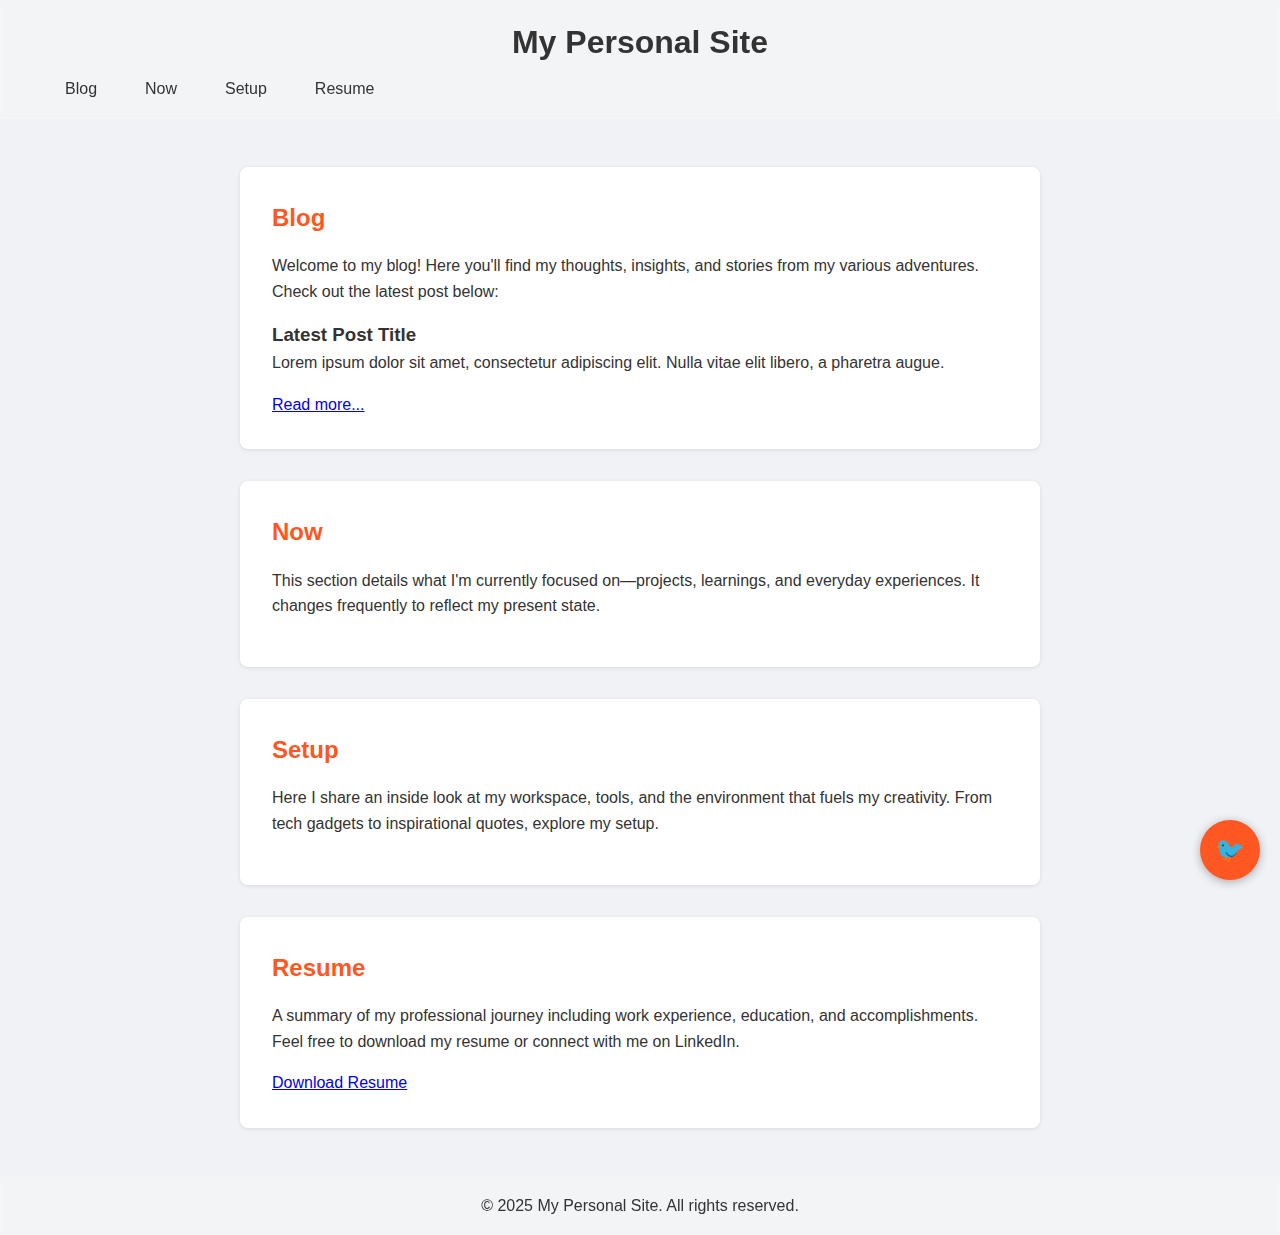
<file: copilot/index.html>
<!DOCTYPE html>
<html lang="en">
<head>
  <meta charset="UTF-8">
  <meta name="viewport" content="width=device-width, initial-scale=1.0">
  <title>My Personal Site</title>
  <style>
    /* Reset and Global Styles */
    * {
      margin: 0;
      padding: 0;
      box-sizing: border-box;
    }
    body {
      font-family: 'Helvetica Neue', Helvetica, Arial, sans-serif;
      line-height: 1.6;
      background: #f0f2f5;
      color: #333;
    }
    
    /* Glassmorphic Header & Footer */
    header,
    footer {
      background: rgba(255, 255, 255, 0.15);
      backdrop-filter: blur(10px);
      border: 1px solid rgba(255, 255, 255, 0.18);
      padding: 1rem;
      text-align: center;
    }
    
    /* Sticky header so it remains visible during scroll */
    header {
      position: sticky;
      top: 0;
      z-index: 100;
    }
    
    /* Navigation styling */
    nav ul {
      list-style: none;
      display: flex;
      flex-wrap: wrap;
      justify-content: center;
      gap: 1rem;
      margin-top: 0.5rem;
    }
    nav ul li a {
      text-decoration: none;
      color: #333;
      padding: 0.5rem 1rem;
      transition: color 0.3s ease;
    }
    nav ul li a:hover {
      color: #ff5722;
    }
    
    /* Section Styles */
    main {
      padding: 1rem;
    }
    section {
      margin: 2rem auto;
      max-width: 800px;
      padding: 1rem;
      background: #fff;
      border-radius: 8px;
      box-shadow: 0 1px 4px rgba(0,0,0,0.1);
    }
    section h2 {
      margin-bottom: 1rem;
      color: #ff5722;
    }
    section p, section a {
      margin-bottom: 1rem;
    }
    
    /* Social Media Button - Fixed at Bottom */
    .social-button {
      position: fixed;
      bottom: 20px;
      right: 20px;
      background-color: #ff5722;
      color: #fff;
      text-decoration: none;
      border: none;
      border-radius: 50%;
      width: 60px;
      height: 60px;
      display: flex;
      align-items: center;
      justify-content: center;
      font-size: 24px;
      box-shadow: 0 2px 10px rgba(0, 0, 0, 0.3);
      z-index: 200;
    }
    
    /* Mobile-first layout adjustments */
    @media (min-width: 768px) {
      nav ul {
        justify-content: flex-start;
        padding: 0 2rem;
      }
      section {
        padding: 2rem;
      }
    }
  </style>
</head>
<body>
  <!-- Header with Glassmorphic Style -->
  <header>
    <h1>My Personal Site</h1>
    <nav>
      <ul>
        <li><a href="#blog">Blog</a></li>
        <li><a href="#now">Now</a></li>
        <li><a href="#setup">Setup</a></li>
        <li><a href="#resume">Resume</a></li>
      </ul>
    </nav>
  </header>
  
  <!-- Main Content -->
  <main>
    <!-- Blog Section -->
    <section id="blog">
      <h2>Blog</h2>
      <p>Welcome to my blog! Here you'll find my thoughts, insights, and stories from my various adventures. Check out the latest post below:</p>
      <article>
        <h3>Latest Post Title</h3>
        <p>Lorem ipsum dolor sit amet, consectetur adipiscing elit. Nulla vitae elit libero, a pharetra augue.</p>
        <a href="#">Read more...</a>
      </article>
    </section>
    
    <!-- Now Section -->
    <section id="now">
      <h2>Now</h2>
      <p>This section details what I'm currently focused on—projects, learnings, and everyday experiences. It changes frequently to reflect my present state.</p>
    </section>
    
    <!-- Setup Section -->
    <section id="setup">
      <h2>Setup</h2>
      <p>Here I share an inside look at my workspace, tools, and the environment that fuels my creativity. From tech gadgets to inspirational quotes, explore my setup.</p>
    </section>
    
    <!-- Resume Section -->
    <section id="resume">
      <h2>Resume</h2>
      <p>A summary of my professional journey including work experience, education, and accomplishments. Feel free to download my resume or connect with me on LinkedIn.</p>
      <a href="#" download>Download Resume</a>
    </section>
  </main>
  
  <!-- Glassmorphic Footer -->
  <footer>
    <p>&copy; 2025 My Personal Site. All rights reserved.</p>
  </footer>
  
  <!-- Floating Social Media Button -->
  <a class="social-button" href="https://twitter.com/yourprofile" target="_blank" aria-label="Social Media">
    &#x1F426;
  </a>
</body>
</html>
</file>
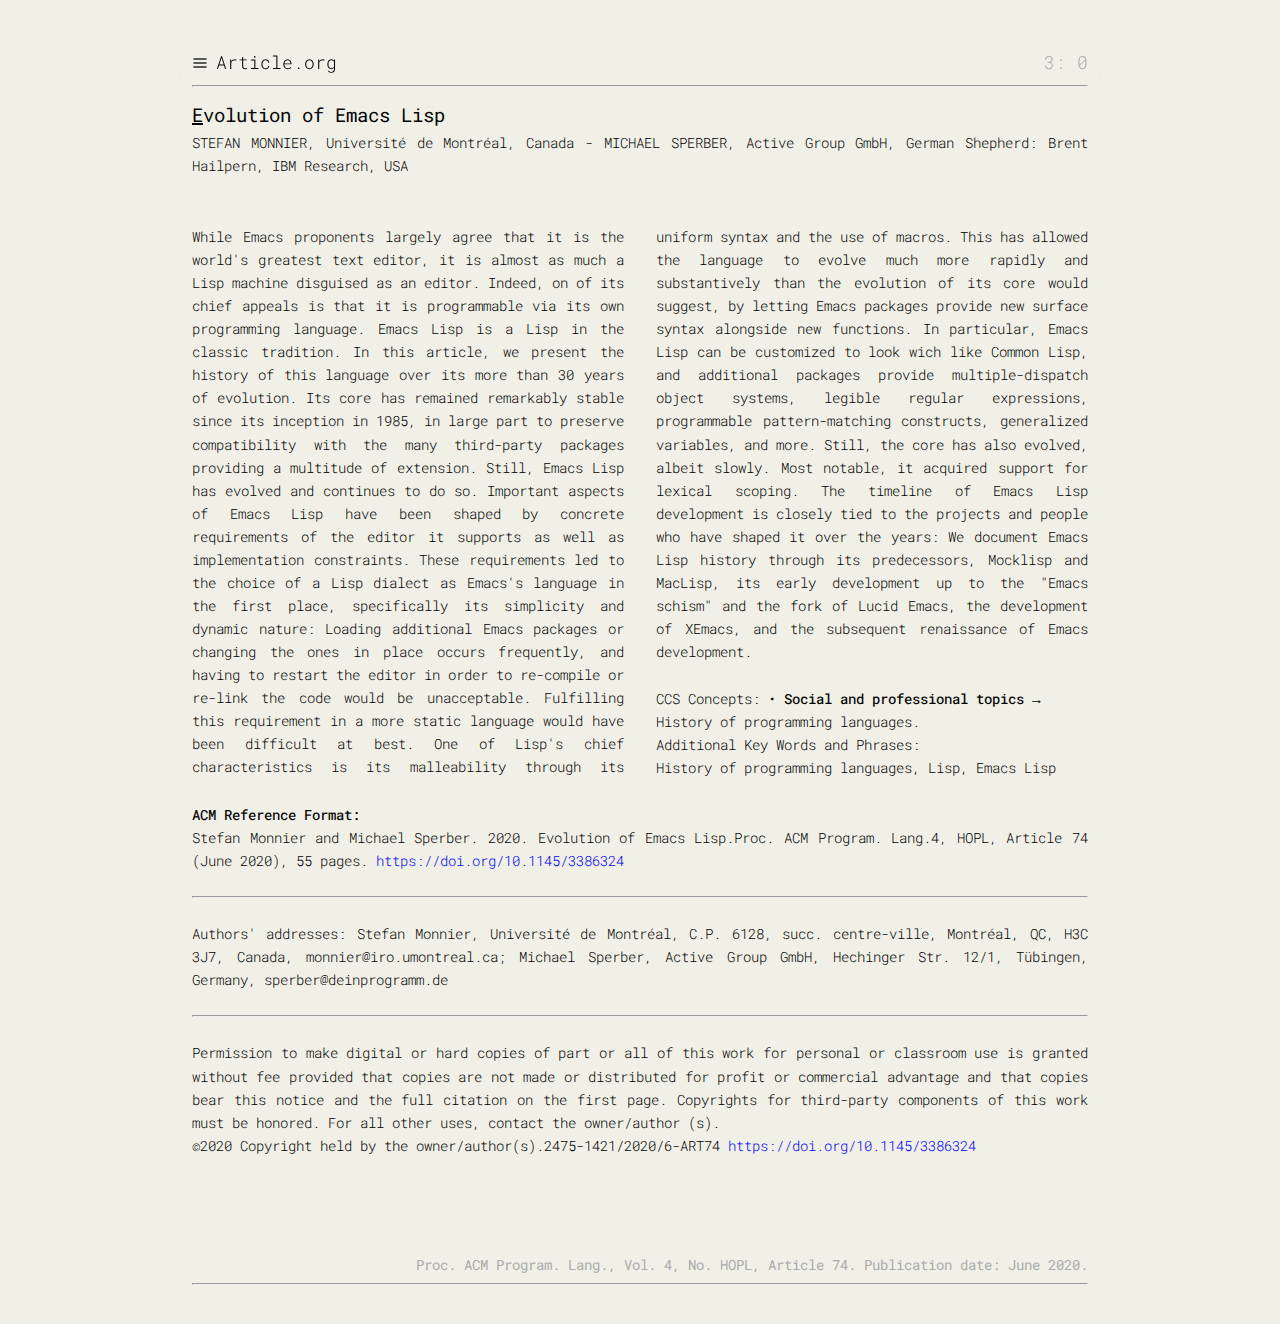
<file: elegant-emacs/index.html>
<!DOCTYPE html>
<html lang="en">
  <head>
    <meta charset="UTF-8">
    <meta name="viewport" content="width=device-width, initial-scale=1">
    <title></title>
    <link href="style.css" rel="stylesheet">
    <link href="colors.css" rel="stylesheet">
  </head>
  <body class="roboto-mono">
    <header>
      <div>
        <img
            src="menu.svg"
            alt="menu" />
        <span>Article.org</span>
        <div>3: 0</div>
      </div>
    <hr>
    </header>
    <article>
      <header>
        <h1>Evolution of Emacs Lisp</h1>
        <p class="byline">STEFAN MONNIER, Université de Montréal, Canada - MICHAEL SPERBER, Active Group GmbH, German Shepherd: Brent Hailpern, IBM Research, USA</p>
      </header>
      <section class="col-2">
        While Emacs proponents largely agree that it is the world's greatest text editor, it is almost as much a Lisp machine disguised as an editor. Indeed, on of its chief appeals is that it is programmable via its own programming language. Emacs Lisp is a Lisp in the classic tradition. In this article, we present the history of this language over its more than 30 years of evolution. Its core has remained remarkably stable since its inception in 1985, in large part to preserve compatibility with the many third-party packages providing a multitude of extension. Still, Emacs Lisp has evolved and continues to do so. Important aspects of Emacs Lisp have been shaped by concrete requirements of the editor it supports as well as implementation constraints. These requirements led to the choice of a Lisp dialect as Emacs's language in the first place, specifically its simplicity and dynamic nature: Loading additional Emacs packages or changing the ones in place occurs frequently, and having to restart the editor in order to re-compile or re-link the code would be unacceptable. Fulfilling this requirement in a more static language would have been difficult at best. One of Lisp's chief characteristics is its malleability through its uniform syntax and the use of macros.
        This has allowed the language to evolve much more rapidly and substantively than the evolution of its core would suggest, by letting Emacs packages provide new surface syntax alongside new functions. In particular, Emacs Lisp can be customized to look wich like Common Lisp, and additional packages provide multiple-dispatch object systems, legible regular expressions, programmable pattern-matching constructs, generalized variables, and more. Still, the core has also evolved, albeit slowly. Most notable, it acquired support for lexical scoping. The timeline of Emacs Lisp development is closely tied to the projects and people who have shaped it over the years: We document Emacs Lisp history through its predecessors, Mocklisp and MacLisp, its early development up to the "Emacs schism" and the fork of Lucid Emacs, the development of XEmacs, and the subsequent renaissance of Emacs development.
        <footer>
          <p>CCS Concepts: • <b>Social and professional topics →</b></p>
          <p>History of programming languages.</p>
          <p>Additional Key Words and Phrases:</p>
          <p>History of programming languages, Lisp, Emacs Lisp</p>
        </footer>
      </section>
      <section>
        <p><b>ACM Reference Format:</b></p>
        <p>Stefan Monnier and Michael Sperber. 2020. Evolution of Emacs Lisp.Proc. ACM Program. Lang.4, HOPL, Article 74 (June 2020), 55 pages. <a href="https://doi.org/10.1145/3386324">https://doi.org/10.1145/3386324</a></p>
      </section>
      <hr>
      <section>
        Authors' addresses: Stefan Monnier, Université de Montréal, C.P. 6128, succ. centre-ville, Montréal, QC, H3C 3J7, Canada, monnier@iro.umontreal.ca; Michael Sperber, Active Group GmbH, Hechinger Str. 12/1, Tübingen, Germany, sperber@deinprogramm.de
      </section>
      <hr>
      <footer>
        <section>
        <p>Permission to make digital or hard copies of part or all of this work for personal or classroom use is granted without fee provided that copies are not made or distributed for profit or commercial advantage and that copies bear this notice and the full citation on the first page. Copyrights for third-party components of this work must be honored. For all other uses, contact the owner/author (s).</p>
        <p>©2020 Copyright held by the owner/author(s).2475-1421/2020/6-ART74 <a href="https://doi.org/10.1145/3386324">https://doi.org/10.1145/3386324</a></p>
        </section>
      </footer>
    </article>
    <footer>
      Proc. ACM Program. Lang., Vol. 4, No. HOPL, Article 74. Publication date: June 2020.
      <hr>
    </footer>
  </body>
</html>
</file>
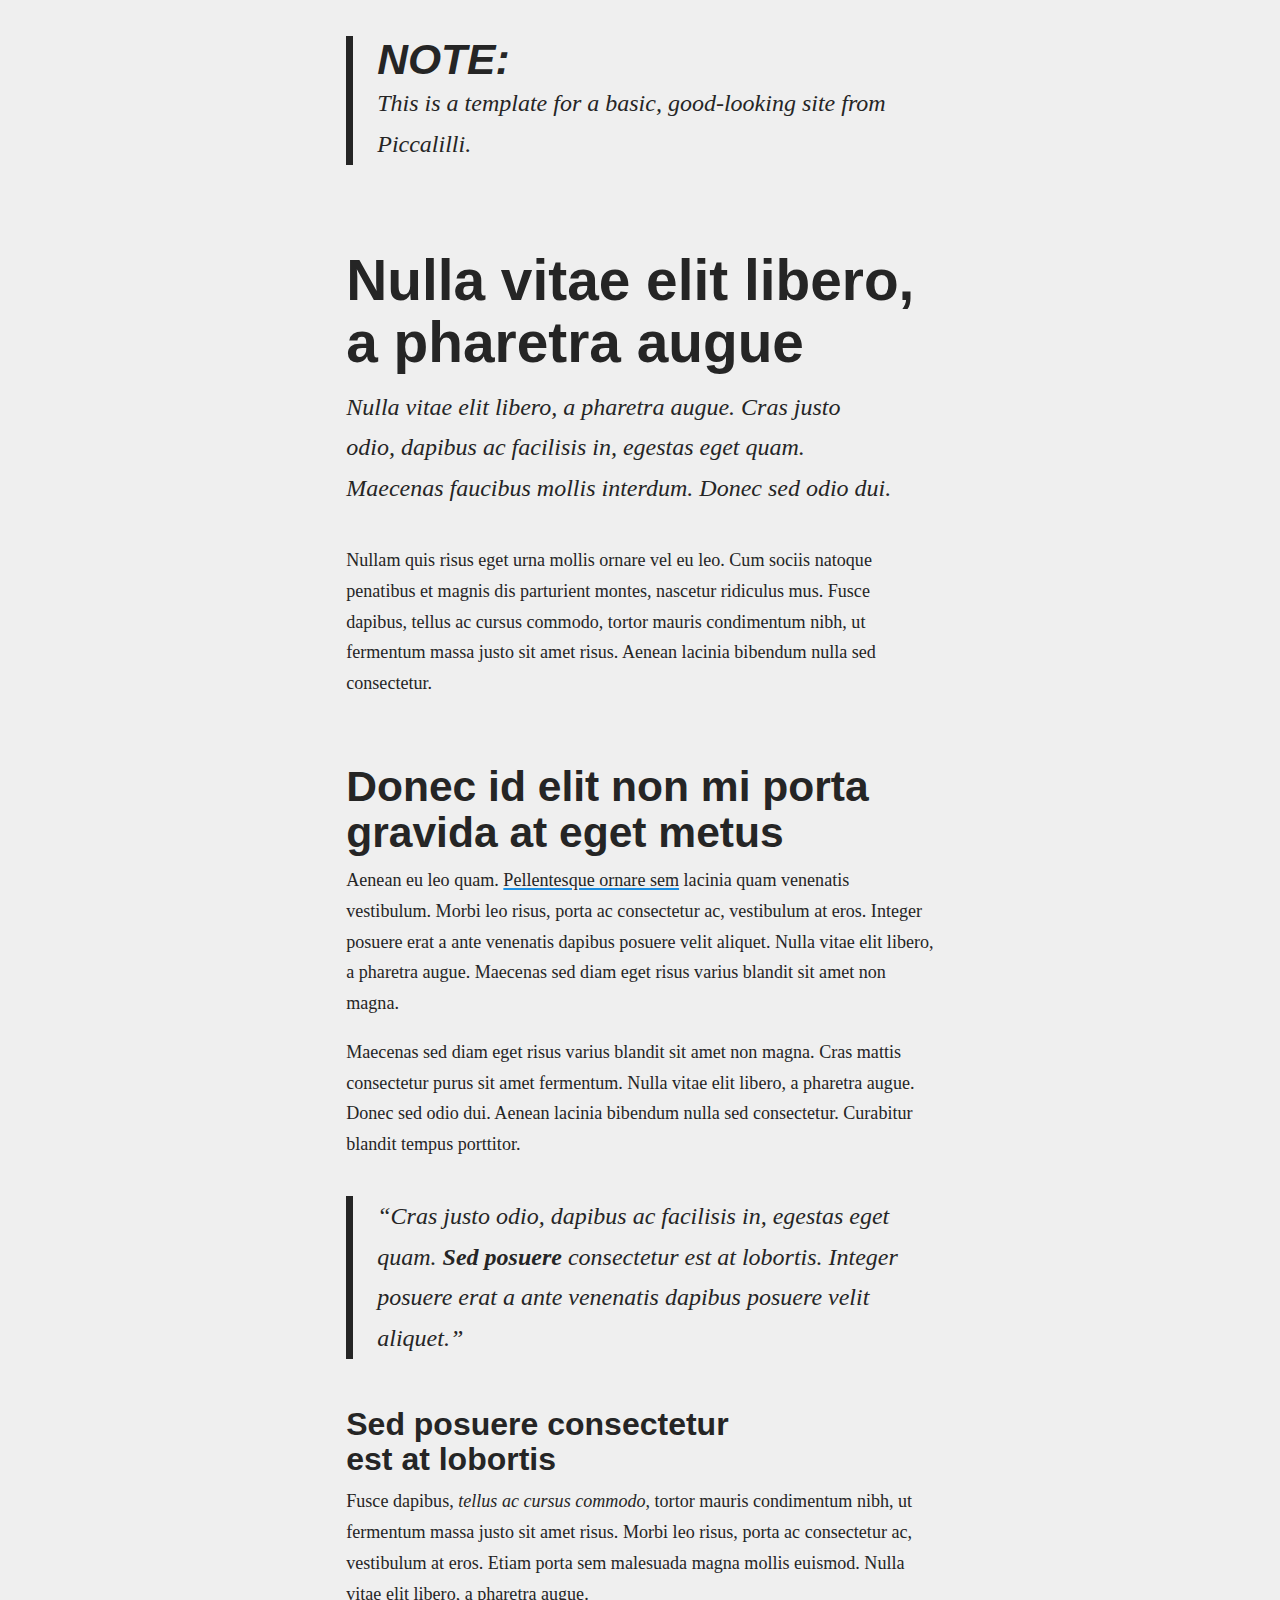
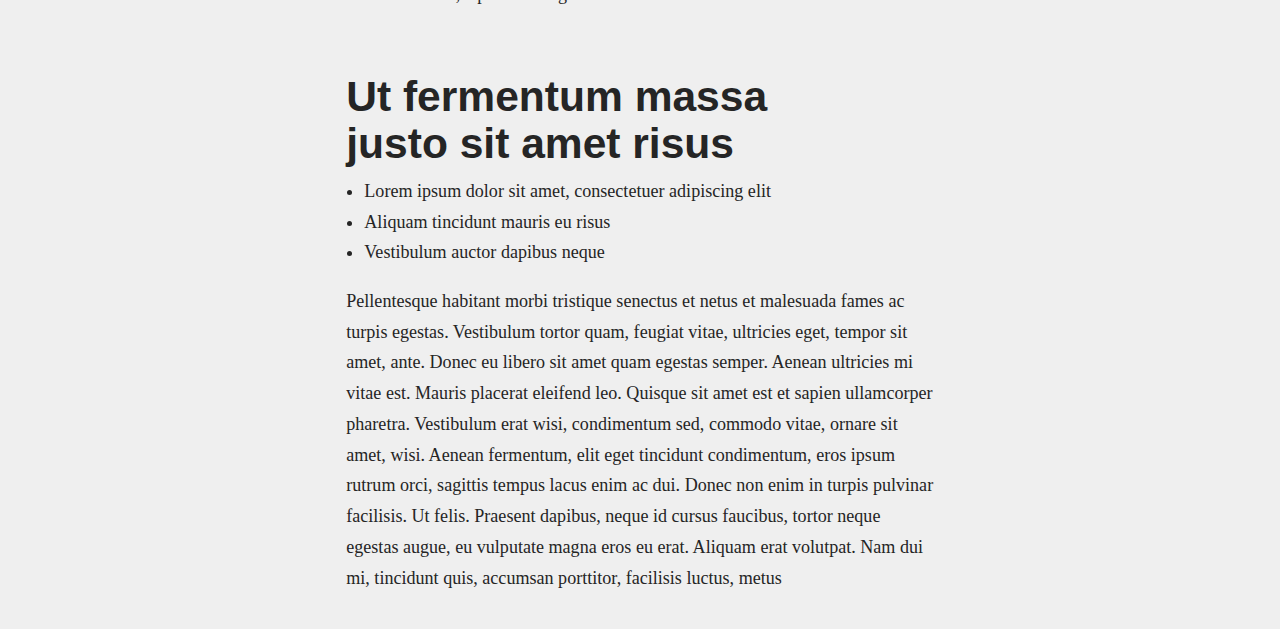
<file: piccalilli/index.html>
<!DOCTYPE html>
<html lang="en">
<head>
  <meta charset="UTF-8">
  <meta name="viewport" content="width=device-width, initial-scale=1.0">
  <title>Piccalilli Dump</title>
  <link rel="stylesheet" href="style.css">
</head>
<body>
  <article class="flow">
    <blockquote>
      <h2>NOTE:</h2>
      <p>This is a template for a basic, good-looking site from Piccalilli.</p>
    </blockquote>
    <h1>Nulla vitae elit libero, a pharetra augue</h1>
    <p class="lede">Nulla vitae elit libero, a pharetra augue. Cras justo odio, dapibus ac facilisis in, egestas eget quam. Maecenas faucibus mollis interdum. Donec sed odio dui.</p>
    <p>Nullam quis risus eget urna mollis ornare vel eu leo. Cum sociis natoque penatibus et magnis dis parturient montes, nascetur ridiculus mus. Fusce dapibus, tellus ac cursus commodo, tortor mauris condimentum nibh, ut fermentum massa justo sit amet risus. Aenean lacinia bibendum nulla sed consectetur.</p>
    <h2>Donec id elit non mi porta gravida at eget metus</h2>
    <p>Aenean eu leo quam. <a href="http://example.com">Pellentesque ornare sem</a> lacinia quam venenatis vestibulum. Morbi leo risus, porta ac consectetur ac, vestibulum at eros. Integer posuere erat a ante venenatis dapibus posuere velit aliquet. Nulla vitae elit libero, a pharetra augue. Maecenas sed diam eget risus varius blandit sit amet non magna.</p>
    <p>Maecenas sed diam eget risus varius blandit sit amet non magna. Cras mattis consectetur purus sit amet fermentum. Nulla vitae elit libero, a pharetra augue. Donec sed odio dui. Aenean lacinia bibendum nulla sed consectetur. Curabitur blandit tempus porttitor.</p>
    <blockquote>
      <q>Cras justo odio, dapibus ac facilisis in, egestas eget quam. <strong>Sed posuere</strong> consectetur est at lobortis. Integer posuere erat a ante venenatis dapibus posuere velit aliquet.</q>
    </blockquote>
    <h3>Sed posuere consectetur est at lobortis</h3>
    <p>Fusce dapibus, <em>tellus ac cursus commodo</em>, tortor mauris condimentum nibh, ut fermentum massa justo sit amet risus. Morbi leo risus, porta ac consectetur ac, vestibulum at eros. Etiam porta sem malesuada magna mollis euismod. Nulla vitae elit libero, a pharetra augue.</p>
    <h2>Ut fermentum massa justo sit amet risus</h2>
    <ul>
      <li>Lorem ipsum dolor sit amet, consectetuer adipiscing elit</li>
      <li>Aliquam tincidunt mauris eu risus</li>
      <li>Vestibulum auctor dapibus neque</li>
    </ul>
    <p>Pellentesque habitant morbi tristique senectus et netus et malesuada fames ac turpis egestas. Vestibulum tortor quam, feugiat vitae, ultricies eget, tempor sit amet, ante. Donec eu libero sit amet quam egestas semper. Aenean ultricies mi vitae est. Mauris placerat eleifend leo. Quisque sit amet est et sapien ullamcorper pharetra. Vestibulum erat wisi, condimentum sed, commodo vitae, ornare sit amet, wisi. Aenean fermentum, elit eget tincidunt condimentum, eros ipsum rutrum orci, sagittis tempus lacus enim ac dui. Donec non enim in turpis pulvinar facilisis. Ut felis. Praesent dapibus, neque id cursus faucibus, tortor neque egestas augue, eu vulputate magna eros eu erat. Aliquam erat volutpat. Nam dui mi, tincidunt quis, accumsan porttitor, facilisis luctus, metus</p>
  </article>
</body>
</html>
</file>
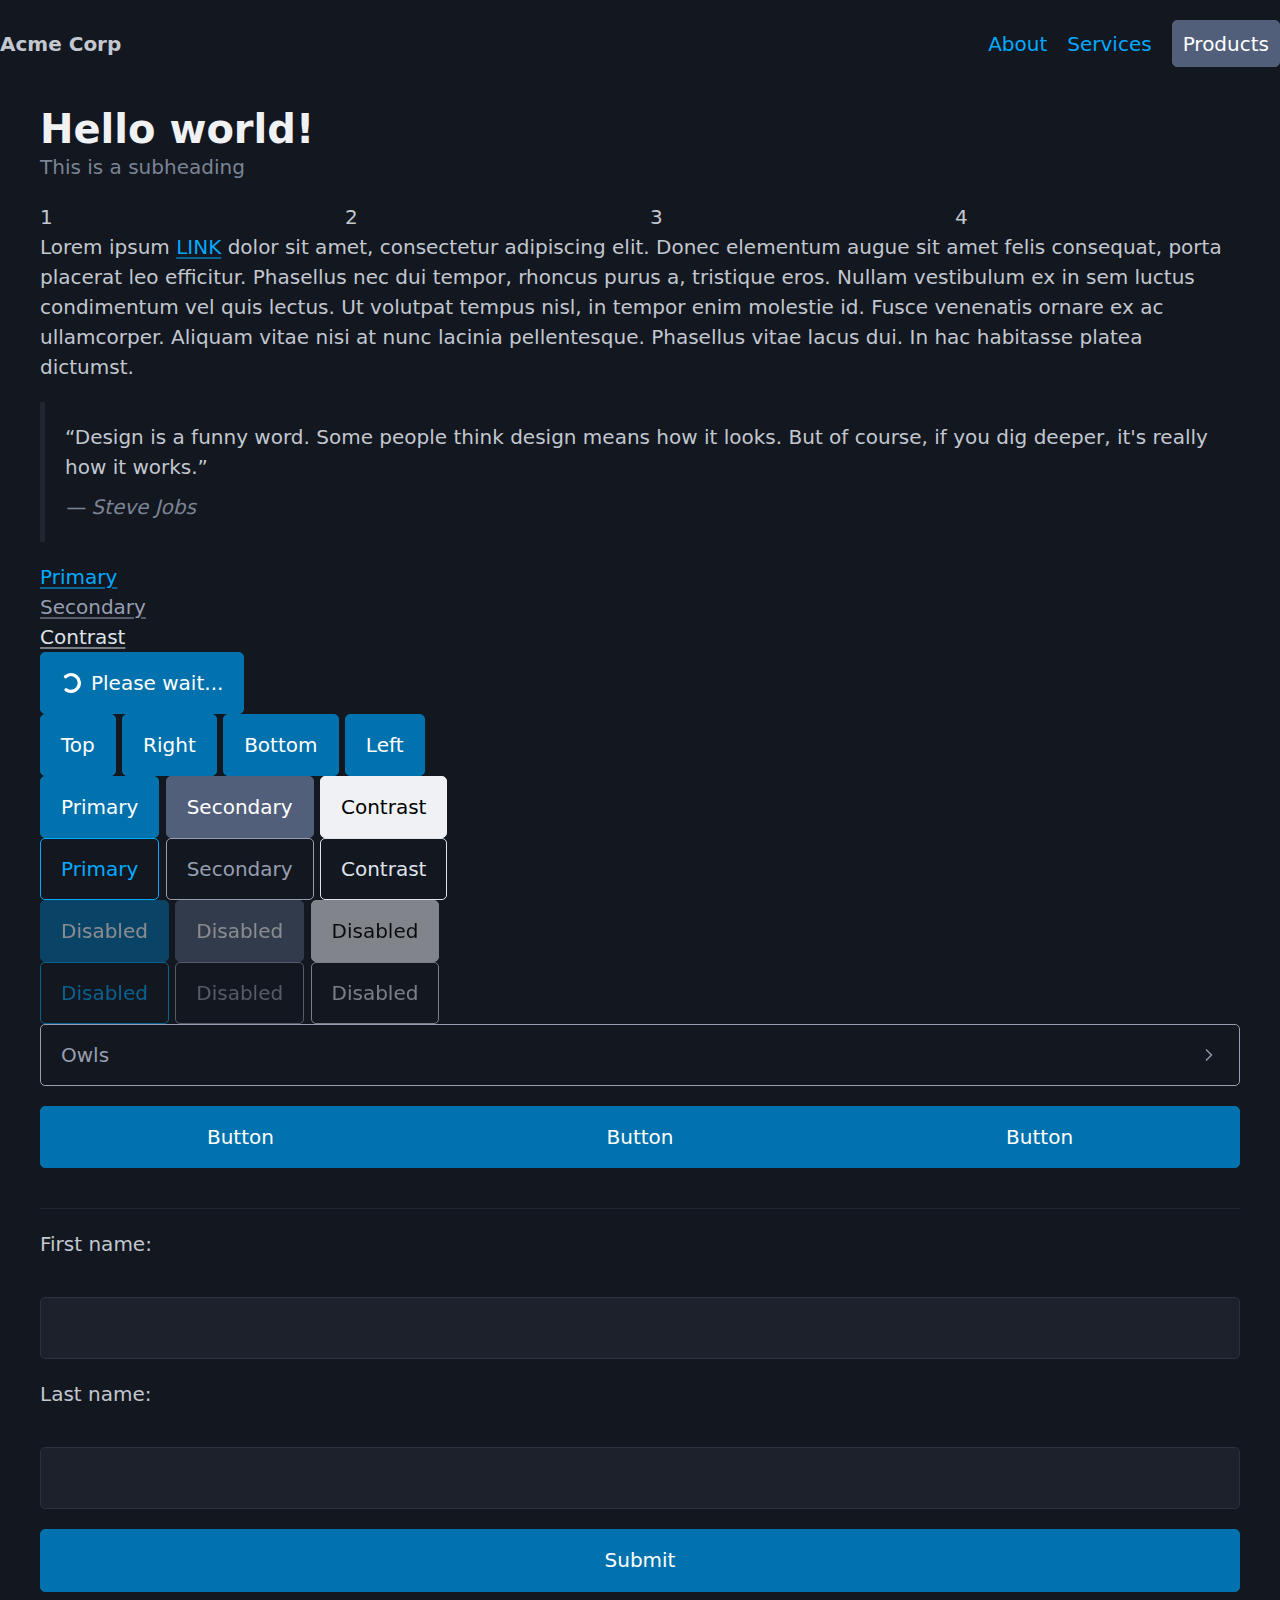
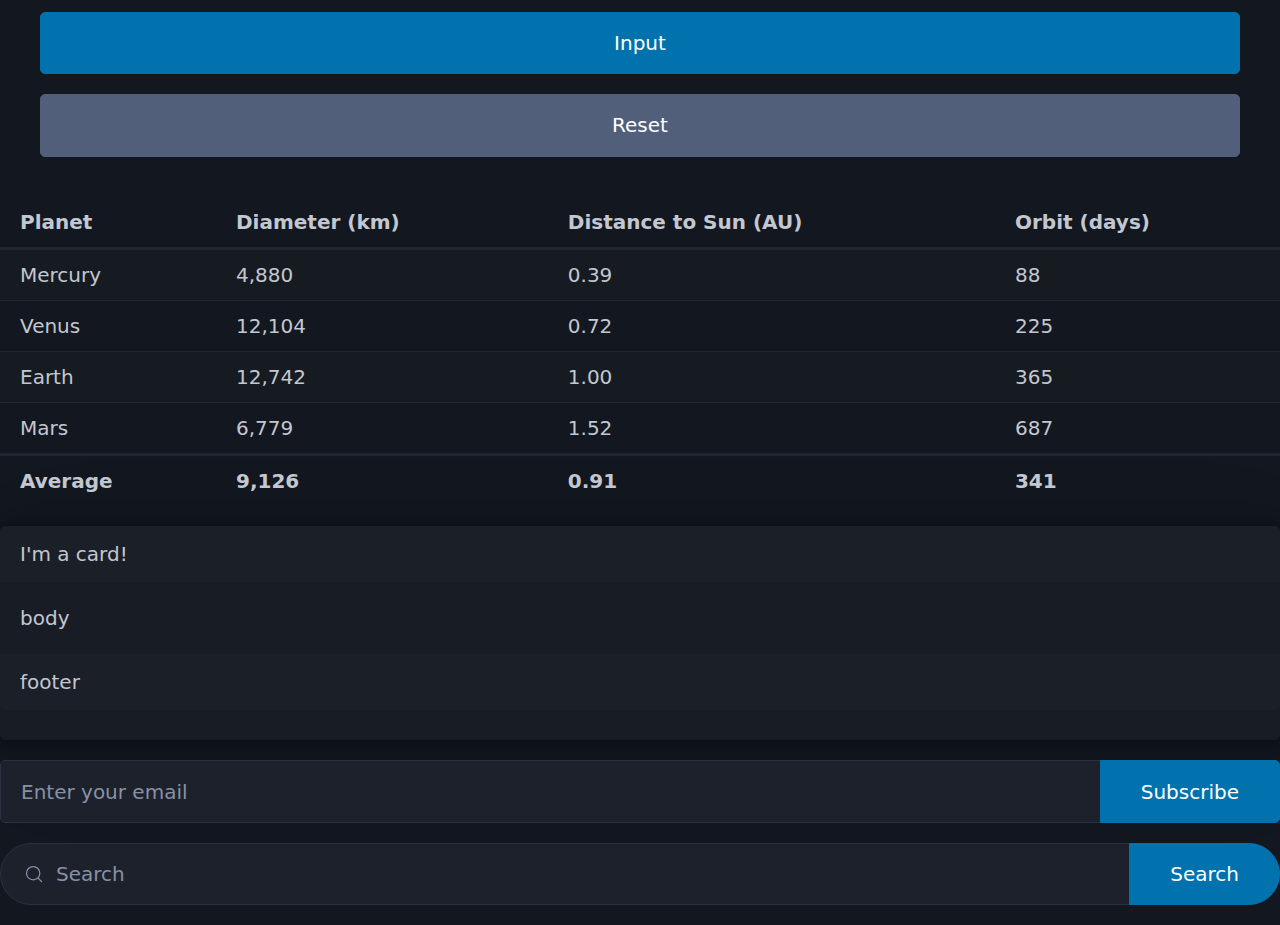
<file: pico_test/index.html>
<!doctype html>
<html lang="en" data-theme="dark">
  <head>
    <meta charset="utf-8">
    <meta name="viewport" content="width=device-width, initial-scale=1">
    <meta name="color-scheme" content="light dark">
    <link rel="stylesheet" href="pico-main/css/pico.min.css">
    <title>Hello world!</title>
  </head>
  <body>
    <nav>
      <ul>
        <li><strong>Acme Corp</strong></li>
      </ul>
      <ul>
        <li><a href="#">About</a></li>
        <li><a href="#">Services</a></li>
        <li><button class="secondary">Products</button></li>
      </ul>
    </nav>
    <main class="container">
      <hgroup>
        <h1>Hello world!</h1>
        <p>This is a subheading</p>
      </hgroup>
      <div class="grid">
        <div>1</div>
        <div>2</div>
        <div>3</div>
        <div>4</div>
      </div>
      <p>Lorem ipsum <a href="#">LINK</a> dolor sit amet, consectetur adipiscing elit. Donec elementum augue sit amet felis consequat, porta placerat leo efficitur. Phasellus nec dui tempor, rhoncus purus a, tristique eros. Nullam vestibulum ex in sem luctus condimentum vel quis lectus. Ut volutpat tempus nisl, in tempor enim molestie id. Fusce venenatis ornare ex ac ullamcorper. Aliquam vitae nisi at nunc lacinia pellentesque. Phasellus vitae lacus dui. In hac habitasse platea dictumst.</p>
      <blockquote>
        “Design is a funny word. Some people think design means how it looks. But of course, if you dig deeper, it's really how it works.”
        <footer>
          <cite>— Steve Jobs</cite>
        </footer>
      </blockquote>
      <div id="links">
        <a href="#">Primary</a>
        </br>
        <a href="#" class="secondary">Secondary</a>
        </br>
        <a href="#" class="contrast">Contrast</a>
      </div>
      <div id="buttons">
        <button aria-busy="true" aria-label="Please wait..." >Please wait...</button>
        <br>
        <button data-tooltip="Top">Top</button>
        <button data-tooltip="Right" data-placement="right">Right</button>
        <button data-tooltip="Bottom" data-placement="bottom">Bottom</button>
        <button data-tooltip="Left" data-placement="left">Left</button>
        <br>
        <button class="primary">Primary</button>
        <button class="secondary">Secondary</button>
        <button class="contrast">Contrast</button>
        <br>
        <button class="primary outline">Primary</button>
        <button class="secondary outline">Secondary</button>
        <button class="contrast outline">Contrast</button>
        <br>
        <button disabled>Disabled</button>
        <button class="secondary" disabled>Disabled</button>
        <button class="contrast" disabled>Disabled</button>
        <br>
        <button class="outline" disabled>Disabled</button>
        <button class="secondary outline" disabled>Disabled</button>
        <button class="contrast outline" disabled>Disabled</button>
      </div>
      <div id="dropdowns">
        <details>
          <summary role="button" class="secondary outline">Owls</summary>
          <p>Lorem ipsum <a href="#">LINK</a> dolor sit amet, consectetur adipiscing elit. Donec elementum augue sit amet felis consequat, porta placerat leo efficitur. Phasellus nec dui tempor, rhoncus purus a, tristique eros. Nullam vestibulum ex in sem luctus condimentum vel quis lectus. Ut volutpat tempus nisl, in tempor enim molestie id. Fusce venenatis ornare ex ac ullamcorper. Aliquam vitae nisi at nunc lacinia pellentesque. Phasellus vitae lacus dui. In hac habitasse platea dictumst.</p>
        </details>
      </div>
      <div role="group">
        <button>Button</button>
        <button>Button</button>
        <button>Button</button>
      </div>
      <hr>
      <div id="forms">
        <form>
          <label for="fname">First name:</label><br>
          <input type="text" id="fname" name="fname"><br>
          <label for="lname">Last name:</label><br>
          <input type="text" id="lname" name="lname">
          <input type="submit">
          <input type="button" value="Input">
          <input type="reset">
        </form>
      </div>
    </main>
    <table class="striped" data-theme="">
      <thead>
        <tr>
          <th scope="col">Planet</th>
          <th scope="col">Diameter (km)</th>
          <th scope="col">Distance to Sun (AU)</th>
          <th scope="col">Orbit (days)</th>
        </tr>
      </thead>
      <tbody>
        <tr>
          <th scope="row">Mercury</th>
          <td>4,880</td>
          <td>0.39</td>
          <td>88</td>
        </tr>
        <tr>
          <th scope="row">Venus</th>
          <td>12,104</td>
          <td>0.72</td>
          <td>225</td>
        </tr>
        <tr>
          <th scope="row">Earth</th>
          <td>12,742</td>
          <td>1.00</td>
          <td>365</td>
        </tr>
        <tr>
          <th scope="row">Mars</th>
          <td>6,779</td>
          <td>1.52</td>
          <td>687</td>
        </tr>
      </tbody>
      <tfoot>
        <tr>
          <th scope="row">Average</th>
          <td>9,126</td>
          <td>0.91</td>
          <td>341</td>
        </tr>
      </tfoot>
    </table>
    <article data-theme="dark">
      <header>I'm a card!</header>
      body
      <footer>footer</footer>
          </br>
    </article>
    <form>
      <fieldset role="group">
        <input name="email" type="email" placeholder="Enter your email" autocomplete="email" />
        <input type="submit" value="Subscribe" />
      </fieldset>
    </form>
    <form role="search">
      <input name="search" type="search" placeholder="Search" />
      <input type="submit" value="Search" aria-busy="true"/>
    </form>

    <!-- modal cannot be closed if JS is not implemented -->
    <dialog open style="display: none">
      <article>
        <header>
          <button aria-label="Close" rel="prev"></button>
          <p>
          <strong>🗓️ Thank You for Registering!</strong>
          </p>
        </header>
        <p>
        We're excited to have you join us for our
        upcoming event. Please arrive at the museum 
        on time to check in and get started.
        </p>
        <ul>
          <li>Date: Saturday, April 15</li>
          <li>Time: 10:00am - 12:00pm</li>
        </ul>
      </article>
    </dialog>
  </body>
</html>
</file>
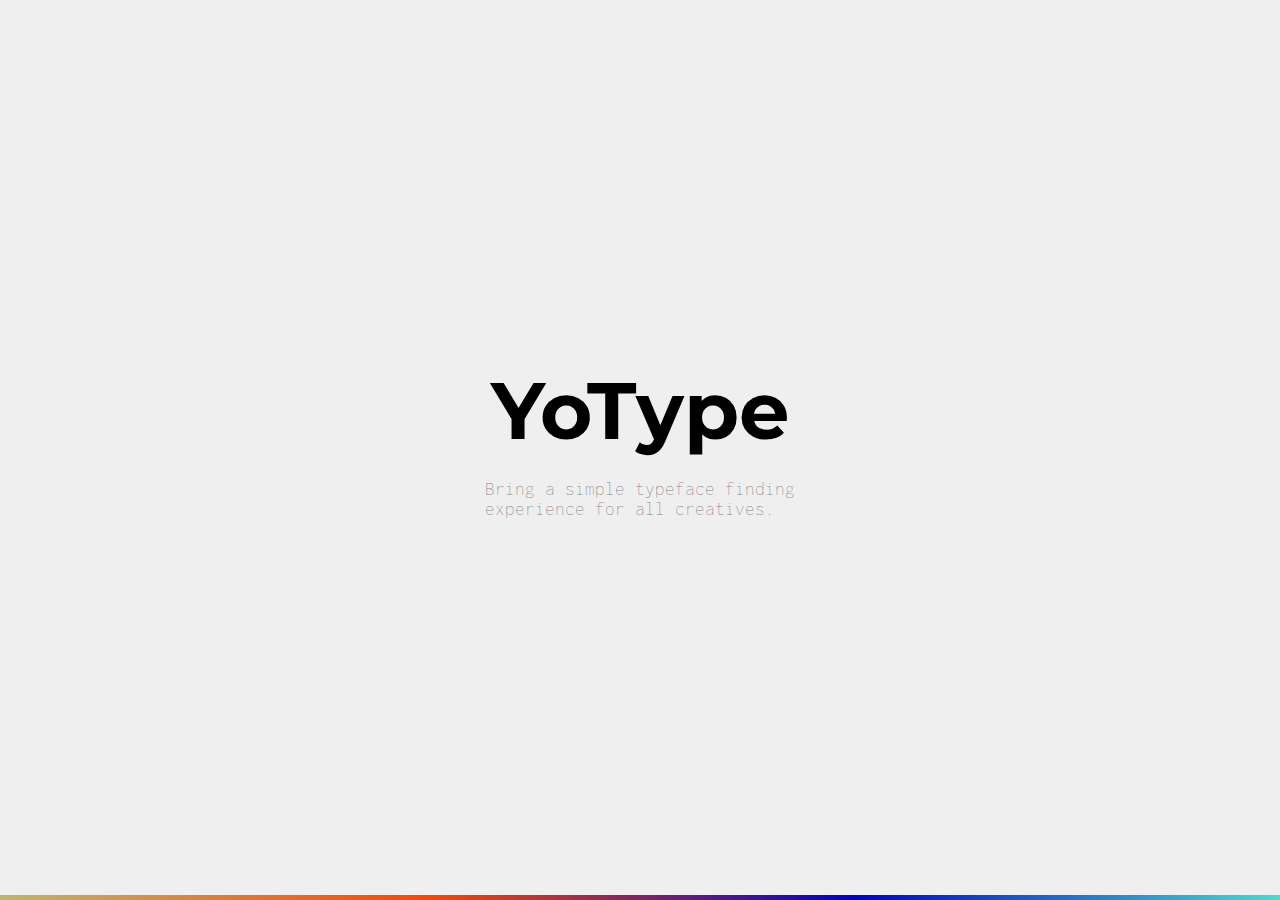
<file: yotype/index.html>
<!DOCTYPE html>
<html lang="en">
<head>
  <meta charset="UTF-8">
  <meta name="viewport" content="width=device-width, initial-scale=1.0">
  <title>YoType</title>
  <link rel="stylesheet" type="text/css" href="./styles.css" />
  <link rel="preconnect" href="https://fonts.googleapis.com">
  <link rel="preconnect" href="https://fonts.gstatic.com" crossorigin>
  <link href="https://fonts.googleapis.com/css2?family=Inconsolata&family=Montserrat+Alternates:wght@200&family=Montserrat:wght@100&display=swap" rel="stylesheet">

</head>
<body>
  <div class="content">
    <h1>YoType</h1>
    <p class="tagline">Bring a simple typeface finding experience for all creatives.</p>
  </div>
  <div class="bottombar"></div>
</body>
</html>
</file>
<file: elegant-emacs/style.css>
@import url('https://fonts.googleapis.com/css2?family=Roboto+Mono:ital,wght@0,100..700;1,100..700&display=swap');

.roboto-mono {
  font-family: "Roboto Mono", monospace;
  font-optical-sizing: auto;
  font-weight: 400;
  font-style: normal;
}

html {
  --pad-h : 2rem;
  --pad-para: 3ch;
  font-size: 12pt;
}

body {
  width: 100%;
  max-width: 120ch;
  line-height: 1.6;
  /* font-family: 'Lucida Sans', 'Lucida Sans Regular', 'Lucida Grande', 'Lucida Sans Unicode', Geneva, Verdana, sans-serif; */
  padding: var(--pad-h);
  font-size: 0.9rem;
  margin: 0 auto;
  background-color: var(--color-background);
  box-sizing: border-box;
}


body>header {
  font-size: 1.1rem;
  font-weight: 300;
  width: 100%;

  position: sticky;
  top: 0;
  padding-top: calc(var(--pad-para)/2);
  background-color: var(--color-background);

  -webkit-box-shadow: 0px 14px 20px -4px rgba(240,240,230,0.69);
  box-shadow: 0px 14px 20px -4px rgba(240,240,230,0.69);
}

body>header div{
  display: flex;
  gap: 0.5rem;
}

body>header img {
  width: 1rem;
}

body>header span {
  flex-grow: 3;
}

body>header>div>div {
  color: var(--color-text-muted)
}

b {
  font-weight: 450;
}

p {
  margin: 0;
}

a {
  text-decoration: unset;
}

section {
  margin-top: var(--pad-para);
  margin-bottom: var(--pad-para);
}

article {
  font-weight: 300;
  text-align: justify;
}

article>header {
  padding-bottom: var(--pad-para);
}

article>header>h1{
  font-weight: 400;
  font-size: 1.2rem;
  margin-bottom: 0;
}

article>header>h1:first-letter {
  text-decoration: underline;
  text-decoration-thickness: .15rem;
}

article>header>p {
  margin: 0;
}

.col-2 {
  column-count: 2;
  gap: var(--pad-h)
}

.col-2 footer {
  padding-top: var(--pad-para);
}

.col-2 footer p {
  padding: 0;
  margin: 0;
}

body>footer {
  color: var(--color-text-muted);
  text-align: right;
  margin-top: calc(var(--pad-para)*4);
}

@media screen and (max-width: 840px) {
  html {
    font-size: 14pt;
  }

  body {
    padding-left: calc(var(--pad-h)*2);
    padding-right: calc(var(--pad-h)*2);
    padding-bottom: 15vh;

  }

  .col-2 {
    column-count: 1;
    line-height: 2;
  }

}
</file>
<file: elegant-emacs/colors.css>
:root {
  /* --color-background: rgb(255, 255, 255); */
  --color-background: hsl(60deg 25% 92%);
  /* --color-text-primary: rgb(85, 84, 85); */
  --color-text-primary: rgb(11, 11, 11);

  --color-text-muted: rgb(172, 172, 172);
  --color-text-link: rgb(83, 89, 178)
}
</file>
<file: yotype/styles.css>
html {
  height: 100vh;
  box-sizing: border-box;
}
body {
  height: 100%;
  margin: 0;
  background: rgb(239, 239, 239);
}

.content {
  display: flex;
  flex-direction: column;
  gap: 0;
  align-items: center;
  justify-content: center;
  height: 100%;
}

h1 {
  margin: 0;
  font-family: 'Montserrat', sans-serif;
  /* font-family: 'Montserrat Alternates', sans-serif; */
  font-size: 5em;
}

a:hover{
  color: red;
  text-shadow: 0.25px 0.25px 0.1px red, -0.25px -0.25px 0.1px red;
  /* -webkit-text-stroke: 1px red; */
}

.tagline {
  max-width: 31ch;
  /* text-align: center; */
  font-family: 'Inconsolata', monospace;
  font-weight: 100;
  font-size: 1.2em;
  color: rgb(132, 132, 132);
}

.bottombar {
  position: absolute;
  bottom: 0;
  width: 100%;
  height: 5px;
  background: linear-gradient(to right, darkkhaki, orangered, mediumblue, turquoise);
}

@media screen and (prefers-color-scheme: dark){
  body {
    background: hsl(29deg, 100%, 5%);
    color: hsl(29deg 50% 90%);
  }
}
</file>
<file: piccalilli/style.css>
/* reset */

/* Box sizing rules */
*,
*::before,
*::after {
  box-sizing: border-box;
}

/* Remove default margin */
body,
h1,
h2,
h3,
h4,
p,
figure,
blockquote,
dl,
dd {
  margin: 0;
}

/* Remove list styles on ul, ol elements with a list role, which suggests default styling will be removed */
ul[role='list'],
ol[role='list'] {
  list-style: none;
}

/* Set core root defaults */
html:focus-within {
  scroll-behavior: smooth;
}

/* Set core body defaults */
body {
  min-height: 100vh;
  text-rendering: optimizeSpeed;
  line-height: 1.5;
}

/* A elements that don't have a class get default styles */
a:not([class]) {
  text-decoration-skip-ink: auto;
}

/* Make images easier to work with */
img,
picture {
  max-width: 100%;
  display: block;
}

/* Inherit fonts for inputs and buttons */
input,
button,
textarea,
select {
  font: inherit;
}

/* Remove all animations, transitions and smooth scroll for people that prefer not to see them */
@media (prefers-reduced-motion: reduce) {
  html:focus-within {
   scroll-behavior: auto;
  }

  *,
  *::before,
  *::after {
    animation-duration: 0.01ms !important;
    animation-iteration-count: 1 !important;
    transition-duration: 0.01ms !important;
    scroll-behavior: auto !important;
  }
}

/* end reset */

/* Global styles */

:root {
  --color-dark: #252525;
  --color-light: #efefef;
  --color-primary: #1a8fe3;

  --size-step-0: clamp(1rem, calc(0.96rem + 0.22vw), 1.13rem);
  --size-step-1: clamp(1.25rem, calc(1.16rem + 0.43vw), 1.5rem);
  --size-step-2: clamp(1.56rem, calc(1.41rem + 0.76vw), 2rem);
  --size-step-3: clamp(1.95rem, calc(1.71rem + 1.24vw), 2.66rem);
  --size-step-4: clamp(2.44rem, calc(2.05rem + 1.93vw), 3.55rem);
}

/* Type scale ratios applied globally*/
/* Step 0: 1rem */
/* Step 1: 1.25rem (1 * 1.25) */
/* Step 2: 1.56rem (1.25 * 1.25) */
/* Step 3: 1.95rem (1.56 * 1.25) */
/* Step 4: 2.43rem (1.95 * 1.25) */

body {
  background: var(--color-light);
  color: var(--color-dark);
  padding: 2em;
  font-family: Georgia, serif;
  font-size: var(--size-step-0);
  line-height: 1.7;
}

h1,
h2,
h3 {
  font-family: Inter, sans-serif;
  font-weight: 800;
  line-height: 1.1;
  text-wrap: balance;
}

ul,
ol {
  padding-inline-start: 1em;
}

blockquote {
  padding-inline-start: 1em;
  border-inline-start: 0.3em solid;
}

/* end Global Styles */


h1 {
  font-size: var(--size-step-4);
}

h2 {
  font-size: var(--size-step-3);
}

h3 {
  font-size: var(--size-step-2);
}

blockquote {
  padding-inline-start: 1em;
  border-inline-start: 0.3em solid;
  font-style: italic;
  font-size: var(--size-step-1);
}


/* Flow state: nice spacing with `.flow` class */
.flow > * + * {
  margin-block-start: var(--flow-space, 1em);
}

:is(h1, h2, h3, blockquote) {
  --flow-space: 1.5em;
}

:is(h1, h2, h3) + * {
  --flow-space: 0.5em;
}

/* end flow state */

/* set max width */
article {
  max-width: 65ch;
  margin-inline: auto;
}

blockquote {
  max-width: 50ch;
}

h1 {
  max-width: 20ch;
}

h2,
h3 {
  max-width: 28ch;
}

/* end width */

a {
  color: currentColor;
  text-decoration-color: var(--color-primary);
  text-decoration-thickness: 0.3ex;
  text-underline-offset: 0.3ex;
}

/* lede class is the subparagraph for the article title */
.lede {
  font-size: var(--size-step-1);
  max-width: 50ch;
  font-style: italic;
  text-wrap: balance;
}

.lede + * {
  --flow-space: 2em;
}
</file>
<file: pico_test/pico-main/css/pico.min.css>
@charset "UTF-8";/*!
 * Pico CSS ✨ v2.1.1 (https://picocss.com)
 * Copyright 2019-2025 - Licensed under MIT
 */:host,:root{--pico-font-family-emoji:"Apple Color Emoji","Segoe UI Emoji","Segoe UI Symbol","Noto Color Emoji";--pico-font-family-sans-serif:system-ui,"Segoe UI",Roboto,Oxygen,Ubuntu,Cantarell,Helvetica,Arial,"Helvetica Neue",sans-serif,var(--pico-font-family-emoji);--pico-font-family-monospace:ui-monospace,SFMono-Regular,"SF Mono",Menlo,Consolas,"Liberation Mono",monospace,var(--pico-font-family-emoji);--pico-font-family:var(--pico-font-family-sans-serif);--pico-line-height:1.5;--pico-font-weight:400;--pico-font-size:100%;--pico-text-underline-offset:0.1rem;--pico-border-radius:0.25rem;--pico-border-width:0.0625rem;--pico-outline-width:0.125rem;--pico-transition:0.2s ease-in-out;--pico-spacing:1rem;--pico-typography-spacing-vertical:1rem;--pico-block-spacing-vertical:var(--pico-spacing);--pico-block-spacing-horizontal:var(--pico-spacing);--pico-grid-column-gap:var(--pico-spacing);--pico-grid-row-gap:var(--pico-spacing);--pico-form-element-spacing-vertical:0.75rem;--pico-form-element-spacing-horizontal:1rem;--pico-group-box-shadow:0 0 0 rgba(0, 0, 0, 0);--pico-group-box-shadow-focus-with-button:0 0 0 var(--pico-outline-width) var(--pico-primary-focus);--pico-group-box-shadow-focus-with-input:0 0 0 0.0625rem var(--pico-form-element-border-color);--pico-modal-overlay-backdrop-filter:blur(0.375rem);--pico-nav-element-spacing-vertical:1rem;--pico-nav-element-spacing-horizontal:0.5rem;--pico-nav-link-spacing-vertical:0.5rem;--pico-nav-link-spacing-horizontal:0.5rem;--pico-nav-breadcrumb-divider:">";--pico-icon-checkbox:url("data:image/svg+xml,%3Csvg xmlns='http://www.w3.org/2000/svg' width='24' height='24' viewBox='0 0 24 24' fill='none' stroke='rgb(255, 255, 255)' stroke-width='4' stroke-linecap='round' stroke-linejoin='round'%3E%3Cpolyline points='20 6 9 17 4 12'%3E%3C/polyline%3E%3C/svg%3E");--pico-icon-minus:url("data:image/svg+xml,%3Csvg xmlns='http://www.w3.org/2000/svg' width='24' height='24' viewBox='0 0 24 24' fill='none' stroke='rgb(255, 255, 255)' stroke-width='4' stroke-linecap='round' stroke-linejoin='round'%3E%3Cline x1='5' y1='12' x2='19' y2='12'%3E%3C/line%3E%3C/svg%3E");--pico-icon-chevron:url("data:image/svg+xml,%3Csvg xmlns='http://www.w3.org/2000/svg' width='24' height='24' viewBox='0 0 24 24' fill='none' stroke='rgb(136, 145, 164)' stroke-width='2' stroke-linecap='round' stroke-linejoin='round'%3E%3Cpolyline points='6 9 12 15 18 9'%3E%3C/polyline%3E%3C/svg%3E");--pico-icon-date:url("data:image/svg+xml,%3Csvg xmlns='http://www.w3.org/2000/svg' width='24' height='24' viewBox='0 0 24 24' fill='none' stroke='rgb(136, 145, 164)' stroke-width='2' stroke-linecap='round' stroke-linejoin='round'%3E%3Crect x='3' y='4' width='18' height='18' rx='2' ry='2'%3E%3C/rect%3E%3Cline x1='16' y1='2' x2='16' y2='6'%3E%3C/line%3E%3Cline x1='8' y1='2' x2='8' y2='6'%3E%3C/line%3E%3Cline x1='3' y1='10' x2='21' y2='10'%3E%3C/line%3E%3C/svg%3E");--pico-icon-time:url("data:image/svg+xml,%3Csvg xmlns='http://www.w3.org/2000/svg' width='24' height='24' viewBox='0 0 24 24' fill='none' stroke='rgb(136, 145, 164)' stroke-width='2' stroke-linecap='round' stroke-linejoin='round'%3E%3Ccircle cx='12' cy='12' r='10'%3E%3C/circle%3E%3Cpolyline points='12 6 12 12 16 14'%3E%3C/polyline%3E%3C/svg%3E");--pico-icon-search:url("data:image/svg+xml,%3Csvg xmlns='http://www.w3.org/2000/svg' width='24' height='24' viewBox='0 0 24 24' fill='none' stroke='rgb(136, 145, 164)' stroke-width='1.5' stroke-linecap='round' stroke-linejoin='round'%3E%3Ccircle cx='11' cy='11' r='8'%3E%3C/circle%3E%3Cline x1='21' y1='21' x2='16.65' y2='16.65'%3E%3C/line%3E%3C/svg%3E");--pico-icon-close:url("data:image/svg+xml,%3Csvg xmlns='http://www.w3.org/2000/svg' width='24' height='24' viewBox='0 0 24 24' fill='none' stroke='rgb(136, 145, 164)' stroke-width='3' stroke-linecap='round' stroke-linejoin='round'%3E%3Cline x1='18' y1='6' x2='6' y2='18'%3E%3C/line%3E%3Cline x1='6' y1='6' x2='18' y2='18'%3E%3C/line%3E%3C/svg%3E");--pico-icon-loading:url("data:image/svg+xml,%3Csvg fill='none' height='24' width='24' viewBox='0 0 24 24' xmlns='http://www.w3.org/2000/svg' %3E%3Cstyle%3E g %7B animation: rotate 2s linear infinite; transform-origin: center center; %7D circle %7B stroke-dasharray: 75,100; stroke-dashoffset: -5; animation: dash 1.5s ease-in-out infinite; stroke-linecap: round; %7D @keyframes rotate %7B 0%25 %7B transform: rotate(0deg); %7D 100%25 %7B transform: rotate(360deg); %7D %7D @keyframes dash %7B 0%25 %7B stroke-dasharray: 1,100; stroke-dashoffset: 0; %7D 50%25 %7B stroke-dasharray: 44.5,100; stroke-dashoffset: -17.5; %7D 100%25 %7B stroke-dasharray: 44.5,100; stroke-dashoffset: -62; %7D %7D %3C/style%3E%3Cg%3E%3Ccircle cx='12' cy='12' r='10' fill='none' stroke='rgb(136, 145, 164)' stroke-width='4' /%3E%3C/g%3E%3C/svg%3E")}@media (min-width:576px){:host,:root{--pico-font-size:106.25%}}@media (min-width:768px){:host,:root{--pico-font-size:112.5%}}@media (min-width:1024px){:host,:root{--pico-font-size:118.75%}}@media (min-width:1280px){:host,:root{--pico-font-size:125%}}@media (min-width:1536px){:host,:root{--pico-font-size:131.25%}}a{--pico-text-decoration:underline}a.contrast,a.secondary{--pico-text-decoration:underline}small{--pico-font-size:0.875em}h1,h2,h3,h4,h5,h6{--pico-font-weight:700}h1{--pico-font-size:2rem;--pico-line-height:1.125;--pico-typography-spacing-top:3rem}h2{--pico-font-size:1.75rem;--pico-line-height:1.15;--pico-typography-spacing-top:2.625rem}h3{--pico-font-size:1.5rem;--pico-line-height:1.175;--pico-typography-spacing-top:2.25rem}h4{--pico-font-size:1.25rem;--pico-line-height:1.2;--pico-typography-spacing-top:1.874rem}h5{--pico-font-size:1.125rem;--pico-line-height:1.225;--pico-typography-spacing-top:1.6875rem}h6{--pico-font-size:1rem;--pico-line-height:1.25;--pico-typography-spacing-top:1.5rem}tfoot td,tfoot th,thead td,thead th{--pico-font-weight:600;--pico-border-width:0.1875rem}code,kbd,pre,samp{--pico-font-family:var(--pico-font-family-monospace)}kbd{--pico-font-weight:bolder}:where(select,textarea),input:not([type=submit],[type=button],[type=reset],[type=checkbox],[type=radio],[type=file]){--pico-outline-width:0.0625rem}[type=search]{--pico-border-radius:5rem}[type=checkbox],[type=radio]{--pico-border-width:0.125rem}[type=checkbox][role=switch]{--pico-border-width:0.1875rem}details.dropdown summary:not([role=button]){--pico-outline-width:0.0625rem}nav details.dropdown summary:focus-visible{--pico-outline-width:0.125rem}[role=search]{--pico-border-radius:5rem}[role=group]:has(button.secondary:focus,[type=submit].secondary:focus,[type=button].secondary:focus,[role=button].secondary:focus),[role=search]:has(button.secondary:focus,[type=submit].secondary:focus,[type=button].secondary:focus,[role=button].secondary:focus){--pico-group-box-shadow-focus-with-button:0 0 0 var(--pico-outline-width) var(--pico-secondary-focus)}[role=group]:has(button.contrast:focus,[type=submit].contrast:focus,[type=button].contrast:focus,[role=button].contrast:focus),[role=search]:has(button.contrast:focus,[type=submit].contrast:focus,[type=button].contrast:focus,[role=button].contrast:focus){--pico-group-box-shadow-focus-with-button:0 0 0 var(--pico-outline-width) var(--pico-contrast-focus)}[role=group] [role=button],[role=group] [type=button],[role=group] [type=submit],[role=group] button,[role=search] [role=button],[role=search] [type=button],[role=search] [type=submit],[role=search] button{--pico-form-element-spacing-horizontal:2rem}details summary[role=button]:not(.outline)::after{filter:brightness(0) invert(1)}[aria-busy=true]:not(input,select,textarea):is(button,[type=submit],[type=button],[type=reset],[role=button]):not(.outline)::before{filter:brightness(0) invert(1)}:host(:not([data-theme=dark])),:root:not([data-theme=dark]),[data-theme=light]{color-scheme:light;--pico-background-color:#fff;--pico-color:#373c44;--pico-text-selection-color:rgba(2, 154, 232, 0.25);--pico-muted-color:#646b79;--pico-muted-border-color:rgb(231, 234, 239.5);--pico-primary:#0172ad;--pico-primary-background:#0172ad;--pico-primary-border:var(--pico-primary-background);--pico-primary-underline:rgba(1, 114, 173, 0.5);--pico-primary-hover:#015887;--pico-primary-hover-background:#02659a;--pico-primary-hover-border:var(--pico-primary-hover-background);--pico-primary-hover-underline:var(--pico-primary-hover);--pico-primary-focus:rgba(2, 154, 232, 0.5);--pico-primary-inverse:#fff;--pico-secondary:#5d6b89;--pico-secondary-background:#525f7a;--pico-secondary-border:var(--pico-secondary-background);--pico-secondary-underline:rgba(93, 107, 137, 0.5);--pico-secondary-hover:#48536b;--pico-secondary-hover-background:#48536b;--pico-secondary-hover-border:var(--pico-secondary-hover-background);--pico-secondary-hover-underline:var(--pico-secondary-hover);--pico-secondary-focus:rgba(93, 107, 137, 0.25);--pico-secondary-inverse:#fff;--pico-contrast:#181c25;--pico-contrast-background:#181c25;--pico-contrast-border:var(--pico-contrast-background);--pico-contrast-underline:rgba(24, 28, 37, 0.5);--pico-contrast-hover:#000;--pico-contrast-hover-background:#000;--pico-contrast-hover-border:var(--pico-contrast-hover-background);--pico-contrast-hover-underline:var(--pico-secondary-hover);--pico-contrast-focus:rgba(93, 107, 137, 0.25);--pico-contrast-inverse:#fff;--pico-box-shadow:0.0145rem 0.029rem 0.174rem rgba(129, 145, 181, 0.01698),0.0335rem 0.067rem 0.402rem rgba(129, 145, 181, 0.024),0.0625rem 0.125rem 0.75rem rgba(129, 145, 181, 0.03),0.1125rem 0.225rem 1.35rem rgba(129, 145, 181, 0.036),0.2085rem 0.417rem 2.502rem rgba(129, 145, 181, 0.04302),0.5rem 1rem 6rem rgba(129, 145, 181, 0.06),0 0 0 0.0625rem rgba(129, 145, 181, 0.015);--pico-h1-color:#2d3138;--pico-h2-color:#373c44;--pico-h3-color:#424751;--pico-h4-color:#4d535e;--pico-h5-color:#5c6370;--pico-h6-color:#646b79;--pico-mark-background-color:rgb(252.5, 230.5, 191.5);--pico-mark-color:#0f1114;--pico-ins-color:rgb(28.5, 105.5, 84);--pico-del-color:rgb(136, 56.5, 53);--pico-blockquote-border-color:var(--pico-muted-border-color);--pico-blockquote-footer-color:var(--pico-muted-color);--pico-button-box-shadow:0 0 0 rgba(0, 0, 0, 0);--pico-button-hover-box-shadow:0 0 0 rgba(0, 0, 0, 0);--pico-table-border-color:var(--pico-muted-border-color);--pico-table-row-stripped-background-color:rgba(111, 120, 135, 0.0375);--pico-code-background-color:rgb(243, 244.5, 246.75);--pico-code-color:#646b79;--pico-code-kbd-background-color:var(--pico-color);--pico-code-kbd-color:var(--pico-background-color);--pico-form-element-background-color:rgb(251, 251.5, 252.25);--pico-form-element-selected-background-color:#dfe3eb;--pico-form-element-border-color:#cfd5e2;--pico-form-element-color:#23262c;--pico-form-element-placeholder-color:var(--pico-muted-color);--pico-form-element-active-background-color:#fff;--pico-form-element-active-border-color:var(--pico-primary-border);--pico-form-element-focus-color:var(--pico-primary-border);--pico-form-element-disabled-opacity:0.5;--pico-form-element-invalid-border-color:rgb(183.5, 105.5, 106.5);--pico-form-element-invalid-active-border-color:rgb(200.25, 79.25, 72.25);--pico-form-element-invalid-focus-color:var(--pico-form-element-invalid-active-border-color);--pico-form-element-valid-border-color:rgb(76, 154.5, 137.5);--pico-form-element-valid-active-border-color:rgb(39, 152.75, 118.75);--pico-form-element-valid-focus-color:var(--pico-form-element-valid-active-border-color);--pico-switch-background-color:#bfc7d9;--pico-switch-checked-background-color:var(--pico-primary-background);--pico-switch-color:#fff;--pico-switch-thumb-box-shadow:0 0 0 rgba(0, 0, 0, 0);--pico-range-border-color:#dfe3eb;--pico-range-active-border-color:#bfc7d9;--pico-range-thumb-border-color:var(--pico-background-color);--pico-range-thumb-color:var(--pico-secondary-background);--pico-range-thumb-active-color:var(--pico-primary-background);--pico-accordion-border-color:var(--pico-muted-border-color);--pico-accordion-active-summary-color:var(--pico-primary-hover);--pico-accordion-close-summary-color:var(--pico-color);--pico-accordion-open-summary-color:var(--pico-muted-color);--pico-card-background-color:var(--pico-background-color);--pico-card-border-color:var(--pico-muted-border-color);--pico-card-box-shadow:var(--pico-box-shadow);--pico-card-sectioning-background-color:rgb(251, 251.5, 252.25);--pico-dropdown-background-color:#fff;--pico-dropdown-border-color:#eff1f4;--pico-dropdown-box-shadow:var(--pico-box-shadow);--pico-dropdown-color:var(--pico-color);--pico-dropdown-hover-background-color:#eff1f4;--pico-loading-spinner-opacity:0.5;--pico-modal-overlay-background-color:rgba(232, 234, 237, 0.75);--pico-progress-background-color:#dfe3eb;--pico-progress-color:var(--pico-primary-background);--pico-tooltip-background-color:var(--pico-contrast-background);--pico-tooltip-color:var(--pico-contrast-inverse);--pico-icon-valid:url("data:image/svg+xml,%3Csvg xmlns='http://www.w3.org/2000/svg' width='24' height='24' viewBox='0 0 24 24' fill='none' stroke='rgb(76, 154.5, 137.5)' stroke-width='2' stroke-linecap='round' stroke-linejoin='round'%3E%3Cpolyline points='20 6 9 17 4 12'%3E%3C/polyline%3E%3C/svg%3E");--pico-icon-invalid:url("data:image/svg+xml,%3Csvg xmlns='http://www.w3.org/2000/svg' width='24' height='24' viewBox='0 0 24 24' fill='none' stroke='rgb(200.25, 79.25, 72.25)' stroke-width='2' stroke-linecap='round' stroke-linejoin='round'%3E%3Ccircle cx='12' cy='12' r='10'%3E%3C/circle%3E%3Cline x1='12' y1='8' x2='12' y2='12'%3E%3C/line%3E%3Cline x1='12' y1='16' x2='12.01' y2='16'%3E%3C/line%3E%3C/svg%3E")}:host(:not([data-theme=dark])) input:is([type=submit],[type=button],[type=reset],[type=checkbox],[type=radio],[type=file]),:root:not([data-theme=dark]) input:is([type=submit],[type=button],[type=reset],[type=checkbox],[type=radio],[type=file]),[data-theme=light] input:is([type=submit],[type=button],[type=reset],[type=checkbox],[type=radio],[type=file]){--pico-form-element-focus-color:var(--pico-primary-focus)}@media only screen and (prefers-color-scheme:dark){:host(:not([data-theme])),:root:not([data-theme]){color-scheme:dark;--pico-background-color:rgb(19, 22.5, 30.5);--pico-color:#c2c7d0;--pico-text-selection-color:rgba(1, 170, 255, 0.1875);--pico-muted-color:#7b8495;--pico-muted-border-color:#202632;--pico-primary:#01aaff;--pico-primary-background:#0172ad;--pico-primary-border:var(--pico-primary-background);--pico-primary-underline:rgba(1, 170, 255, 0.5);--pico-primary-hover:#79c0ff;--pico-primary-hover-background:#017fc0;--pico-primary-hover-border:var(--pico-primary-hover-background);--pico-primary-hover-underline:var(--pico-primary-hover);--pico-primary-focus:rgba(1, 170, 255, 0.375);--pico-primary-inverse:#fff;--pico-secondary:#969eaf;--pico-secondary-background:#525f7a;--pico-secondary-border:var(--pico-secondary-background);--pico-secondary-underline:rgba(150, 158, 175, 0.5);--pico-secondary-hover:#b3b9c5;--pico-secondary-hover-background:#5d6b89;--pico-secondary-hover-border:var(--pico-secondary-hover-background);--pico-secondary-hover-underline:var(--pico-secondary-hover);--pico-secondary-focus:rgba(144, 158, 190, 0.25);--pico-secondary-inverse:#fff;--pico-contrast:#dfe3eb;--pico-contrast-background:#eff1f4;--pico-contrast-border:var(--pico-contrast-background);--pico-contrast-underline:rgba(223, 227, 235, 0.5);--pico-contrast-hover:#fff;--pico-contrast-hover-background:#fff;--pico-contrast-hover-border:var(--pico-contrast-hover-background);--pico-contrast-hover-underline:var(--pico-contrast-hover);--pico-contrast-focus:rgba(207, 213, 226, 0.25);--pico-contrast-inverse:#000;--pico-box-shadow:0.0145rem 0.029rem 0.174rem rgba(7, 8.5, 12, 0.01698),0.0335rem 0.067rem 0.402rem rgba(7, 8.5, 12, 0.024),0.0625rem 0.125rem 0.75rem rgba(7, 8.5, 12, 0.03),0.1125rem 0.225rem 1.35rem rgba(7, 8.5, 12, 0.036),0.2085rem 0.417rem 2.502rem rgba(7, 8.5, 12, 0.04302),0.5rem 1rem 6rem rgba(7, 8.5, 12, 0.06),0 0 0 0.0625rem rgba(7, 8.5, 12, 0.015);--pico-h1-color:#f0f1f3;--pico-h2-color:#e0e3e7;--pico-h3-color:#c2c7d0;--pico-h4-color:#b3b9c5;--pico-h5-color:#a4acba;--pico-h6-color:#8891a4;--pico-mark-background-color:#014063;--pico-mark-color:#fff;--pico-ins-color:#62af9a;--pico-del-color:rgb(205.5, 126, 123);--pico-blockquote-border-color:var(--pico-muted-border-color);--pico-blockquote-footer-color:var(--pico-muted-color);--pico-button-box-shadow:0 0 0 rgba(0, 0, 0, 0);--pico-button-hover-box-shadow:0 0 0 rgba(0, 0, 0, 0);--pico-table-border-color:var(--pico-muted-border-color);--pico-table-row-stripped-background-color:rgba(111, 120, 135, 0.0375);--pico-code-background-color:rgb(26, 30.5, 40.25);--pico-code-color:#8891a4;--pico-code-kbd-background-color:var(--pico-color);--pico-code-kbd-color:var(--pico-background-color);--pico-form-element-background-color:rgb(28, 33, 43.5);--pico-form-element-selected-background-color:#2a3140;--pico-form-element-border-color:#2a3140;--pico-form-element-color:#e0e3e7;--pico-form-element-placeholder-color:#8891a4;--pico-form-element-active-background-color:rgb(26, 30.5, 40.25);--pico-form-element-active-border-color:var(--pico-primary-border);--pico-form-element-focus-color:var(--pico-primary-border);--pico-form-element-disabled-opacity:0.5;--pico-form-element-invalid-border-color:rgb(149.5, 74, 80);--pico-form-element-invalid-active-border-color:rgb(183.25, 63.5, 59);--pico-form-element-invalid-focus-color:var(--pico-form-element-invalid-active-border-color);--pico-form-element-valid-border-color:#2a7b6f;--pico-form-element-valid-active-border-color:rgb(22, 137, 105.5);--pico-form-element-valid-focus-color:var(--pico-form-element-valid-active-border-color);--pico-switch-background-color:#333c4e;--pico-switch-checked-background-color:var(--pico-primary-background);--pico-switch-color:#fff;--pico-switch-thumb-box-shadow:0 0 0 rgba(0, 0, 0, 0);--pico-range-border-color:#202632;--pico-range-active-border-color:#2a3140;--pico-range-thumb-border-color:var(--pico-background-color);--pico-range-thumb-color:var(--pico-secondary-background);--pico-range-thumb-active-color:var(--pico-primary-background);--pico-accordion-border-color:var(--pico-muted-border-color);--pico-accordion-active-summary-color:var(--pico-primary-hover);--pico-accordion-close-summary-color:var(--pico-color);--pico-accordion-open-summary-color:var(--pico-muted-color);--pico-card-background-color:#181c25;--pico-card-border-color:var(--pico-card-background-color);--pico-card-box-shadow:var(--pico-box-shadow);--pico-card-sectioning-background-color:rgb(26, 30.5, 40.25);--pico-dropdown-background-color:#181c25;--pico-dropdown-border-color:#202632;--pico-dropdown-box-shadow:var(--pico-box-shadow);--pico-dropdown-color:var(--pico-color);--pico-dropdown-hover-background-color:#202632;--pico-loading-spinner-opacity:0.5;--pico-modal-overlay-background-color:rgba(7.5, 8.5, 10, 0.75);--pico-progress-background-color:#202632;--pico-progress-color:var(--pico-primary-background);--pico-tooltip-background-color:var(--pico-contrast-background);--pico-tooltip-color:var(--pico-contrast-inverse);--pico-icon-valid:url("data:image/svg+xml,%3Csvg xmlns='http://www.w3.org/2000/svg' width='24' height='24' viewBox='0 0 24 24' fill='none' stroke='rgb(42, 123, 111)' stroke-width='2' stroke-linecap='round' stroke-linejoin='round'%3E%3Cpolyline points='20 6 9 17 4 12'%3E%3C/polyline%3E%3C/svg%3E");--pico-icon-invalid:url("data:image/svg+xml,%3Csvg xmlns='http://www.w3.org/2000/svg' width='24' height='24' viewBox='0 0 24 24' fill='none' stroke='rgb(149.5, 74, 80)' stroke-width='2' stroke-linecap='round' stroke-linejoin='round'%3E%3Ccircle cx='12' cy='12' r='10'%3E%3C/circle%3E%3Cline x1='12' y1='8' x2='12' y2='12'%3E%3C/line%3E%3Cline x1='12' y1='16' x2='12.01' y2='16'%3E%3C/line%3E%3C/svg%3E")}:host(:not([data-theme])) input:is([type=submit],[type=button],[type=reset],[type=checkbox],[type=radio],[type=file]),:root:not([data-theme]) input:is([type=submit],[type=button],[type=reset],[type=checkbox],[type=radio],[type=file]){--pico-form-element-focus-color:var(--pico-primary-focus)}:host(:not([data-theme])) details summary[role=button].contrast:not(.outline)::after,:root:not([data-theme]) details summary[role=button].contrast:not(.outline)::after{filter:brightness(0)}:host(:not([data-theme])) [aria-busy=true]:not(input,select,textarea).contrast:is(button,[type=submit],[type=button],[type=reset],[role=button]):not(.outline)::before,:root:not([data-theme]) [aria-busy=true]:not(input,select,textarea).contrast:is(button,[type=submit],[type=button],[type=reset],[role=button]):not(.outline)::before{filter:brightness(0)}}[data-theme=dark]{color-scheme:dark;--pico-background-color:rgb(19, 22.5, 30.5);--pico-color:#c2c7d0;--pico-text-selection-color:rgba(1, 170, 255, 0.1875);--pico-muted-color:#7b8495;--pico-muted-border-color:#202632;--pico-primary:#01aaff;--pico-primary-background:#0172ad;--pico-primary-border:var(--pico-primary-background);--pico-primary-underline:rgba(1, 170, 255, 0.5);--pico-primary-hover:#79c0ff;--pico-primary-hover-background:#017fc0;--pico-primary-hover-border:var(--pico-primary-hover-background);--pico-primary-hover-underline:var(--pico-primary-hover);--pico-primary-focus:rgba(1, 170, 255, 0.375);--pico-primary-inverse:#fff;--pico-secondary:#969eaf;--pico-secondary-background:#525f7a;--pico-secondary-border:var(--pico-secondary-background);--pico-secondary-underline:rgba(150, 158, 175, 0.5);--pico-secondary-hover:#b3b9c5;--pico-secondary-hover-background:#5d6b89;--pico-secondary-hover-border:var(--pico-secondary-hover-background);--pico-secondary-hover-underline:var(--pico-secondary-hover);--pico-secondary-focus:rgba(144, 158, 190, 0.25);--pico-secondary-inverse:#fff;--pico-contrast:#dfe3eb;--pico-contrast-background:#eff1f4;--pico-contrast-border:var(--pico-contrast-background);--pico-contrast-underline:rgba(223, 227, 235, 0.5);--pico-contrast-hover:#fff;--pico-contrast-hover-background:#fff;--pico-contrast-hover-border:var(--pico-contrast-hover-background);--pico-contrast-hover-underline:var(--pico-contrast-hover);--pico-contrast-focus:rgba(207, 213, 226, 0.25);--pico-contrast-inverse:#000;--pico-box-shadow:0.0145rem 0.029rem 0.174rem rgba(7, 8.5, 12, 0.01698),0.0335rem 0.067rem 0.402rem rgba(7, 8.5, 12, 0.024),0.0625rem 0.125rem 0.75rem rgba(7, 8.5, 12, 0.03),0.1125rem 0.225rem 1.35rem rgba(7, 8.5, 12, 0.036),0.2085rem 0.417rem 2.502rem rgba(7, 8.5, 12, 0.04302),0.5rem 1rem 6rem rgba(7, 8.5, 12, 0.06),0 0 0 0.0625rem rgba(7, 8.5, 12, 0.015);--pico-h1-color:#f0f1f3;--pico-h2-color:#e0e3e7;--pico-h3-color:#c2c7d0;--pico-h4-color:#b3b9c5;--pico-h5-color:#a4acba;--pico-h6-color:#8891a4;--pico-mark-background-color:#014063;--pico-mark-color:#fff;--pico-ins-color:#62af9a;--pico-del-color:rgb(205.5, 126, 123);--pico-blockquote-border-color:var(--pico-muted-border-color);--pico-blockquote-footer-color:var(--pico-muted-color);--pico-button-box-shadow:0 0 0 rgba(0, 0, 0, 0);--pico-button-hover-box-shadow:0 0 0 rgba(0, 0, 0, 0);--pico-table-border-color:var(--pico-muted-border-color);--pico-table-row-stripped-background-color:rgba(111, 120, 135, 0.0375);--pico-code-background-color:rgb(26, 30.5, 40.25);--pico-code-color:#8891a4;--pico-code-kbd-background-color:var(--pico-color);--pico-code-kbd-color:var(--pico-background-color);--pico-form-element-background-color:rgb(28, 33, 43.5);--pico-form-element-selected-background-color:#2a3140;--pico-form-element-border-color:#2a3140;--pico-form-element-color:#e0e3e7;--pico-form-element-placeholder-color:#8891a4;--pico-form-element-active-background-color:rgb(26, 30.5, 40.25);--pico-form-element-active-border-color:var(--pico-primary-border);--pico-form-element-focus-color:var(--pico-primary-border);--pico-form-element-disabled-opacity:0.5;--pico-form-element-invalid-border-color:rgb(149.5, 74, 80);--pico-form-element-invalid-active-border-color:rgb(183.25, 63.5, 59);--pico-form-element-invalid-focus-color:var(--pico-form-element-invalid-active-border-color);--pico-form-element-valid-border-color:#2a7b6f;--pico-form-element-valid-active-border-color:rgb(22, 137, 105.5);--pico-form-element-valid-focus-color:var(--pico-form-element-valid-active-border-color);--pico-switch-background-color:#333c4e;--pico-switch-checked-background-color:var(--pico-primary-background);--pico-switch-color:#fff;--pico-switch-thumb-box-shadow:0 0 0 rgba(0, 0, 0, 0);--pico-range-border-color:#202632;--pico-range-active-border-color:#2a3140;--pico-range-thumb-border-color:var(--pico-background-color);--pico-range-thumb-color:var(--pico-secondary-background);--pico-range-thumb-active-color:var(--pico-primary-background);--pico-accordion-border-color:var(--pico-muted-border-color);--pico-accordion-active-summary-color:var(--pico-primary-hover);--pico-accordion-close-summary-color:var(--pico-color);--pico-accordion-open-summary-color:var(--pico-muted-color);--pico-card-background-color:#181c25;--pico-card-border-color:var(--pico-card-background-color);--pico-card-box-shadow:var(--pico-box-shadow);--pico-card-sectioning-background-color:rgb(26, 30.5, 40.25);--pico-dropdown-background-color:#181c25;--pico-dropdown-border-color:#202632;--pico-dropdown-box-shadow:var(--pico-box-shadow);--pico-dropdown-color:var(--pico-color);--pico-dropdown-hover-background-color:#202632;--pico-loading-spinner-opacity:0.5;--pico-modal-overlay-background-color:rgba(7.5, 8.5, 10, 0.75);--pico-progress-background-color:#202632;--pico-progress-color:var(--pico-primary-background);--pico-tooltip-background-color:var(--pico-contrast-background);--pico-tooltip-color:var(--pico-contrast-inverse);--pico-icon-valid:url("data:image/svg+xml,%3Csvg xmlns='http://www.w3.org/2000/svg' width='24' height='24' viewBox='0 0 24 24' fill='none' stroke='rgb(42, 123, 111)' stroke-width='2' stroke-linecap='round' stroke-linejoin='round'%3E%3Cpolyline points='20 6 9 17 4 12'%3E%3C/polyline%3E%3C/svg%3E");--pico-icon-invalid:url("data:image/svg+xml,%3Csvg xmlns='http://www.w3.org/2000/svg' width='24' height='24' viewBox='0 0 24 24' fill='none' stroke='rgb(149.5, 74, 80)' stroke-width='2' stroke-linecap='round' stroke-linejoin='round'%3E%3Ccircle cx='12' cy='12' r='10'%3E%3C/circle%3E%3Cline x1='12' y1='8' x2='12' y2='12'%3E%3C/line%3E%3Cline x1='12' y1='16' x2='12.01' y2='16'%3E%3C/line%3E%3C/svg%3E")}[data-theme=dark] input:is([type=submit],[type=button],[type=reset],[type=checkbox],[type=radio],[type=file]){--pico-form-element-focus-color:var(--pico-primary-focus)}[data-theme=dark] details summary[role=button].contrast:not(.outline)::after{filter:brightness(0)}[data-theme=dark] [aria-busy=true]:not(input,select,textarea).contrast:is(button,[type=submit],[type=button],[type=reset],[role=button]):not(.outline)::before{filter:brightness(0)}[type=checkbox],[type=radio],[type=range],progress{accent-color:var(--pico-primary)}*,::after,::before{box-sizing:border-box;background-repeat:no-repeat}::after,::before{text-decoration:inherit;vertical-align:inherit}:where(:host),:where(:root){-webkit-tap-highlight-color:transparent;-webkit-text-size-adjust:100%;-moz-text-size-adjust:100%;text-size-adjust:100%;background-color:var(--pico-background-color);color:var(--pico-color);font-weight:var(--pico-font-weight);font-size:var(--pico-font-size);line-height:var(--pico-line-height);font-family:var(--pico-font-family);text-underline-offset:var(--pico-text-underline-offset);text-rendering:optimizeLegibility;overflow-wrap:break-word;-moz-tab-size:4;-o-tab-size:4;tab-size:4}body{width:100%;margin:0}main{display:block}body>footer,body>header,body>main{padding-block:var(--pico-block-spacing-vertical)}section{margin-bottom:var(--pico-block-spacing-vertical)}.container,.container-fluid{width:100%;margin-right:auto;margin-left:auto;padding-right:var(--pico-spacing);padding-left:var(--pico-spacing)}@media (min-width:576px){.container{max-width:510px;padding-right:0;padding-left:0}}@media (min-width:768px){.container{max-width:700px}}@media (min-width:1024px){.container{max-width:950px}}@media (min-width:1280px){.container{max-width:1200px}}@media (min-width:1536px){.container{max-width:1450px}}.grid{grid-column-gap:var(--pico-grid-column-gap);grid-row-gap:var(--pico-grid-row-gap);display:grid;grid-template-columns:1fr}@media (min-width:768px){.grid{grid-template-columns:repeat(auto-fit,minmax(0%,1fr))}}.grid>*{min-width:0}.overflow-auto{overflow:auto}b,strong{font-weight:bolder}sub,sup{position:relative;font-size:.75em;line-height:0;vertical-align:baseline}sub{bottom:-.25em}sup{top:-.5em}address,blockquote,dl,ol,p,pre,table,ul{margin-top:0;margin-bottom:var(--pico-typography-spacing-vertical);color:var(--pico-color);font-style:normal;font-weight:var(--pico-font-weight)}h1,h2,h3,h4,h5,h6{margin-top:0;margin-bottom:var(--pico-typography-spacing-vertical);color:var(--pico-color);font-weight:var(--pico-font-weight);font-size:var(--pico-font-size);line-height:var(--pico-line-height);font-family:var(--pico-font-family)}h1{--pico-color:var(--pico-h1-color)}h2{--pico-color:var(--pico-h2-color)}h3{--pico-color:var(--pico-h3-color)}h4{--pico-color:var(--pico-h4-color)}h5{--pico-color:var(--pico-h5-color)}h6{--pico-color:var(--pico-h6-color)}:where(article,address,blockquote,dl,figure,form,ol,p,pre,table,ul)~:is(h1,h2,h3,h4,h5,h6){margin-top:var(--pico-typography-spacing-top)}p{margin-bottom:var(--pico-typography-spacing-vertical)}hgroup{margin-bottom:var(--pico-typography-spacing-vertical)}hgroup>*{margin-top:0;margin-bottom:0}hgroup>:not(:first-child):last-child{--pico-color:var(--pico-muted-color);--pico-font-weight:unset;font-size:1rem}:where(ol,ul) li{margin-bottom:calc(var(--pico-typography-spacing-vertical) * .25)}:where(dl,ol,ul) :where(dl,ol,ul){margin:0;margin-top:calc(var(--pico-typography-spacing-vertical) * .25)}ul li{list-style:square}mark{padding:.125rem .25rem;background-color:var(--pico-mark-background-color);color:var(--pico-mark-color);vertical-align:baseline}blockquote{display:block;margin:var(--pico-typography-spacing-vertical) 0;padding:var(--pico-spacing);border-right:none;border-left:.25rem solid var(--pico-blockquote-border-color);border-inline-start:0.25rem solid var(--pico-blockquote-border-color);border-inline-end:none}blockquote footer{margin-top:calc(var(--pico-typography-spacing-vertical) * .5);color:var(--pico-blockquote-footer-color)}abbr[title]{border-bottom:1px dotted;text-decoration:none;cursor:help}ins{color:var(--pico-ins-color);text-decoration:none}del{color:var(--pico-del-color)}::-moz-selection{background-color:var(--pico-text-selection-color)}::selection{background-color:var(--pico-text-selection-color)}:where(a:not([role=button])),[role=link]{--pico-color:var(--pico-primary);--pico-background-color:transparent;--pico-underline:var(--pico-primary-underline);outline:0;background-color:var(--pico-background-color);color:var(--pico-color);-webkit-text-decoration:var(--pico-text-decoration);text-decoration:var(--pico-text-decoration);text-decoration-color:var(--pico-underline);text-underline-offset:0.125em;transition:background-color var(--pico-transition),color var(--pico-transition),box-shadow var(--pico-transition),-webkit-text-decoration var(--pico-transition);transition:background-color var(--pico-transition),color var(--pico-transition),text-decoration var(--pico-transition),box-shadow var(--pico-transition);transition:background-color var(--pico-transition),color var(--pico-transition),text-decoration var(--pico-transition),box-shadow var(--pico-transition),-webkit-text-decoration var(--pico-transition)}:where(a:not([role=button])):is([aria-current]:not([aria-current=false]),:hover,:active,:focus),[role=link]:is([aria-current]:not([aria-current=false]),:hover,:active,:focus){--pico-color:var(--pico-primary-hover);--pico-underline:var(--pico-primary-hover-underline);--pico-text-decoration:underline}:where(a:not([role=button])):focus-visible,[role=link]:focus-visible{box-shadow:0 0 0 var(--pico-outline-width) var(--pico-primary-focus)}:where(a:not([role=button])).secondary,[role=link].secondary{--pico-color:var(--pico-secondary);--pico-underline:var(--pico-secondary-underline)}:where(a:not([role=button])).secondary:is([aria-current]:not([aria-current=false]),:hover,:active,:focus),[role=link].secondary:is([aria-current]:not([aria-current=false]),:hover,:active,:focus){--pico-color:var(--pico-secondary-hover);--pico-underline:var(--pico-secondary-hover-underline)}:where(a:not([role=button])).contrast,[role=link].contrast{--pico-color:var(--pico-contrast);--pico-underline:var(--pico-contrast-underline)}:where(a:not([role=button])).contrast:is([aria-current]:not([aria-current=false]),:hover,:active,:focus),[role=link].contrast:is([aria-current]:not([aria-current=false]),:hover,:active,:focus){--pico-color:var(--pico-contrast-hover);--pico-underline:var(--pico-contrast-hover-underline)}a[role=button]{display:inline-block}button{margin:0;overflow:visible;font-family:inherit;text-transform:none}[type=button],[type=reset],[type=submit],button{-webkit-appearance:button}[role=button],[type=button],[type=file]::file-selector-button,[type=reset],[type=submit],button{--pico-background-color:var(--pico-primary-background);--pico-border-color:var(--pico-primary-border);--pico-color:var(--pico-primary-inverse);--pico-box-shadow:var(--pico-button-box-shadow, 0 0 0 rgba(0, 0, 0, 0));padding:var(--pico-form-element-spacing-vertical) var(--pico-form-element-spacing-horizontal);border:var(--pico-border-width) solid var(--pico-border-color);border-radius:var(--pico-border-radius);outline:0;background-color:var(--pico-background-color);box-shadow:var(--pico-box-shadow);color:var(--pico-color);font-weight:var(--pico-font-weight);font-size:1rem;line-height:var(--pico-line-height);text-align:center;text-decoration:none;cursor:pointer;-webkit-user-select:none;-moz-user-select:none;user-select:none;transition:background-color var(--pico-transition),border-color var(--pico-transition),color var(--pico-transition),box-shadow var(--pico-transition)}[role=button]:is(:hover,:active,:focus),[role=button]:is([aria-current]:not([aria-current=false])),[type=button]:is(:hover,:active,:focus),[type=button]:is([aria-current]:not([aria-current=false])),[type=file]::file-selector-button:is(:hover,:active,:focus),[type=file]::file-selector-button:is([aria-current]:not([aria-current=false])),[type=reset]:is(:hover,:active,:focus),[type=reset]:is([aria-current]:not([aria-current=false])),[type=submit]:is(:hover,:active,:focus),[type=submit]:is([aria-current]:not([aria-current=false])),button:is(:hover,:active,:focus),button:is([aria-current]:not([aria-current=false])){--pico-background-color:var(--pico-primary-hover-background);--pico-border-color:var(--pico-primary-hover-border);--pico-box-shadow:var(--pico-button-hover-box-shadow, 0 0 0 rgba(0, 0, 0, 0));--pico-color:var(--pico-primary-inverse)}[role=button]:focus,[role=button]:is([aria-current]:not([aria-current=false])):focus,[type=button]:focus,[type=button]:is([aria-current]:not([aria-current=false])):focus,[type=file]::file-selector-button:focus,[type=file]::file-selector-button:is([aria-current]:not([aria-current=false])):focus,[type=reset]:focus,[type=reset]:is([aria-current]:not([aria-current=false])):focus,[type=submit]:focus,[type=submit]:is([aria-current]:not([aria-current=false])):focus,button:focus,button:is([aria-current]:not([aria-current=false])):focus{--pico-box-shadow:var(--pico-button-hover-box-shadow, 0 0 0 rgba(0, 0, 0, 0)),0 0 0 var(--pico-outline-width) var(--pico-primary-focus)}[type=button],[type=reset],[type=submit]{margin-bottom:var(--pico-spacing)}:is(button,[type=submit],[type=button],[role=button]).secondary,[type=file]::file-selector-button,[type=reset]{--pico-background-color:var(--pico-secondary-background);--pico-border-color:var(--pico-secondary-border);--pico-color:var(--pico-secondary-inverse);cursor:pointer}:is(button,[type=submit],[type=button],[role=button]).secondary:is([aria-current]:not([aria-current=false]),:hover,:active,:focus),[type=file]::file-selector-button:is([aria-current]:not([aria-current=false]),:hover,:active,:focus),[type=reset]:is([aria-current]:not([aria-current=false]),:hover,:active,:focus){--pico-background-color:var(--pico-secondary-hover-background);--pico-border-color:var(--pico-secondary-hover-border);--pico-color:var(--pico-secondary-inverse)}:is(button,[type=submit],[type=button],[role=button]).secondary:focus,:is(button,[type=submit],[type=button],[role=button]).secondary:is([aria-current]:not([aria-current=false])):focus,[type=file]::file-selector-button:focus,[type=file]::file-selector-button:is([aria-current]:not([aria-current=false])):focus,[type=reset]:focus,[type=reset]:is([aria-current]:not([aria-current=false])):focus{--pico-box-shadow:var(--pico-button-hover-box-shadow, 0 0 0 rgba(0, 0, 0, 0)),0 0 0 var(--pico-outline-width) var(--pico-secondary-focus)}:is(button,[type=submit],[type=button],[role=button]).contrast{--pico-background-color:var(--pico-contrast-background);--pico-border-color:var(--pico-contrast-border);--pico-color:var(--pico-contrast-inverse)}:is(button,[type=submit],[type=button],[role=button]).contrast:is([aria-current]:not([aria-current=false]),:hover,:active,:focus){--pico-background-color:var(--pico-contrast-hover-background);--pico-border-color:var(--pico-contrast-hover-border);--pico-color:var(--pico-contrast-inverse)}:is(button,[type=submit],[type=button],[role=button]).contrast:focus,:is(button,[type=submit],[type=button],[role=button]).contrast:is([aria-current]:not([aria-current=false])):focus{--pico-box-shadow:var(--pico-button-hover-box-shadow, 0 0 0 rgba(0, 0, 0, 0)),0 0 0 var(--pico-outline-width) var(--pico-contrast-focus)}:is(button,[type=submit],[type=button],[role=button]).outline,[type=reset].outline{--pico-background-color:transparent;--pico-color:var(--pico-primary);--pico-border-color:var(--pico-primary)}:is(button,[type=submit],[type=button],[role=button]).outline:is([aria-current]:not([aria-current=false]),:hover,:active,:focus),[type=reset].outline:is([aria-current]:not([aria-current=false]),:hover,:active,:focus){--pico-background-color:transparent;--pico-color:var(--pico-primary-hover);--pico-border-color:var(--pico-primary-hover)}:is(button,[type=submit],[type=button],[role=button]).outline.secondary,[type=reset].outline{--pico-color:var(--pico-secondary);--pico-border-color:var(--pico-secondary)}:is(button,[type=submit],[type=button],[role=button]).outline.secondary:is([aria-current]:not([aria-current=false]),:hover,:active,:focus),[type=reset].outline:is([aria-current]:not([aria-current=false]),:hover,:active,:focus){--pico-color:var(--pico-secondary-hover);--pico-border-color:var(--pico-secondary-hover)}:is(button,[type=submit],[type=button],[role=button]).outline.contrast{--pico-color:var(--pico-contrast);--pico-border-color:var(--pico-contrast)}:is(button,[type=submit],[type=button],[role=button]).outline.contrast:is([aria-current]:not([aria-current=false]),:hover,:active,:focus){--pico-color:var(--pico-contrast-hover);--pico-border-color:var(--pico-contrast-hover)}:where(button,[type=submit],[type=reset],[type=button],[role=button])[disabled],:where(fieldset[disabled]) :is(button,[type=submit],[type=button],[type=reset],[role=button]){opacity:.5;pointer-events:none}:where(table){width:100%;border-collapse:collapse;border-spacing:0;text-indent:0}td,th{padding:calc(var(--pico-spacing)/ 2) var(--pico-spacing);border-bottom:var(--pico-border-width) solid var(--pico-table-border-color);background-color:var(--pico-background-color);color:var(--pico-color);font-weight:var(--pico-font-weight);text-align:left;text-align:start}tfoot td,tfoot th{border-top:var(--pico-border-width) solid var(--pico-table-border-color);border-bottom:0}table.striped tbody tr:nth-child(odd) td,table.striped tbody tr:nth-child(odd) th{background-color:var(--pico-table-row-stripped-background-color)}:where(audio,canvas,iframe,img,svg,video){vertical-align:middle}audio,video{display:inline-block}audio:not([controls]){display:none;height:0}:where(iframe){border-style:none}img{max-width:100%;height:auto;border-style:none}:where(svg:not([fill])){fill:currentColor}svg:not(:host),svg:not(:root){overflow:hidden}code,kbd,pre,samp{font-size:.875em;font-family:var(--pico-font-family)}pre code,pre samp{font-size:inherit;font-family:inherit}pre{-ms-overflow-style:scrollbar;overflow:auto}code,kbd,pre,samp{border-radius:var(--pico-border-radius);background:var(--pico-code-background-color);color:var(--pico-code-color);font-weight:var(--pico-font-weight);line-height:initial}code,kbd,samp{display:inline-block;padding:.375rem}pre{display:block;margin-bottom:var(--pico-spacing);overflow-x:auto}pre>code,pre>samp{display:block;padding:var(--pico-spacing);background:0 0;line-height:var(--pico-line-height)}kbd{background-color:var(--pico-code-kbd-background-color);color:var(--pico-code-kbd-color);vertical-align:baseline}figure{display:block;margin:0;padding:0}figure figcaption{padding:calc(var(--pico-spacing) * .5) 0;color:var(--pico-muted-color)}hr{height:0;margin:var(--pico-typography-spacing-vertical) 0;border:0;border-top:1px solid var(--pico-muted-border-color);color:inherit}[hidden],template{display:none!important}canvas{display:inline-block}input,optgroup,select,textarea{margin:0;font-size:1rem;line-height:var(--pico-line-height);font-family:inherit;letter-spacing:inherit}input{overflow:visible}select{text-transform:none}legend{max-width:100%;padding:0;color:inherit;white-space:normal}textarea{overflow:auto}[type=checkbox],[type=radio]{padding:0}::-webkit-inner-spin-button,::-webkit-outer-spin-button{height:auto}[type=search]{-webkit-appearance:textfield;outline-offset:-2px}[type=search]::-webkit-search-decoration{-webkit-appearance:none}::-webkit-file-upload-button{-webkit-appearance:button;font:inherit}::-moz-focus-inner{padding:0;border-style:none}:-moz-focusring{outline:0}:-moz-ui-invalid{box-shadow:none}::-ms-expand{display:none}[type=file],[type=range]{padding:0;border-width:0}input:not([type=checkbox],[type=radio],[type=range]){height:calc(1rem * var(--pico-line-height) + var(--pico-form-element-spacing-vertical) * 2 + var(--pico-border-width) * 2)}fieldset{width:100%;margin:0;margin-bottom:var(--pico-spacing);padding:0;border:0}fieldset legend,label{display:block;margin-bottom:calc(var(--pico-spacing) * .375);color:var(--pico-color);font-weight:var(--pico-form-label-font-weight,var(--pico-font-weight))}fieldset legend{margin-bottom:calc(var(--pico-spacing) * .5)}button[type=submit],input:not([type=checkbox],[type=radio]),select,textarea{width:100%}input:not([type=checkbox],[type=radio],[type=range],[type=file]),select,textarea{-webkit-appearance:none;-moz-appearance:none;appearance:none;padding:var(--pico-form-element-spacing-vertical) var(--pico-form-element-spacing-horizontal)}input,select,textarea{--pico-background-color:var(--pico-form-element-background-color);--pico-border-color:var(--pico-form-element-border-color);--pico-color:var(--pico-form-element-color);--pico-box-shadow:none;border:var(--pico-border-width) solid var(--pico-border-color);border-radius:var(--pico-border-radius);outline:0;background-color:var(--pico-background-color);box-shadow:var(--pico-box-shadow);color:var(--pico-color);font-weight:var(--pico-font-weight);transition:background-color var(--pico-transition),border-color var(--pico-transition),color var(--pico-transition),box-shadow var(--pico-transition)}:where(select,textarea):not([readonly]):is(:active,:focus),input:not([type=submit],[type=button],[type=reset],[type=checkbox],[type=radio],[readonly]):is(:active,:focus){--pico-background-color:var(--pico-form-element-active-background-color)}:where(select,textarea):not([readonly]):is(:active,:focus),input:not([type=submit],[type=button],[type=reset],[role=switch],[readonly]):is(:active,:focus){--pico-border-color:var(--pico-form-element-active-border-color)}:where(select,textarea):not([readonly]):focus,input:not([type=submit],[type=button],[type=reset],[type=range],[type=file],[readonly]):focus{--pico-box-shadow:0 0 0 var(--pico-outline-width) var(--pico-form-element-focus-color)}:where(fieldset[disabled]) :is(input:not([type=submit],[type=button],[type=reset]),select,textarea),input:not([type=submit],[type=button],[type=reset])[disabled],label[aria-disabled=true],select[disabled],textarea[disabled]{opacity:var(--pico-form-element-disabled-opacity);pointer-events:none}label[aria-disabled=true] input[disabled]{opacity:1}:where(input,select,textarea):not([type=checkbox],[type=radio],[type=date],[type=datetime-local],[type=month],[type=time],[type=week],[type=range])[aria-invalid]{padding-right:calc(var(--pico-form-element-spacing-horizontal) + 1.5rem)!important;padding-left:var(--pico-form-element-spacing-horizontal);padding-inline-start:var(--pico-form-element-spacing-horizontal)!important;padding-inline-end:calc(var(--pico-form-element-spacing-horizontal) + 1.5rem)!important;background-position:center right .75rem;background-size:1rem auto;background-repeat:no-repeat}:where(input,select,textarea):not([type=checkbox],[type=radio],[type=date],[type=datetime-local],[type=month],[type=time],[type=week],[type=range])[aria-invalid=false]:not(select){background-image:var(--pico-icon-valid)}:where(input,select,textarea):not([type=checkbox],[type=radio],[type=date],[type=datetime-local],[type=month],[type=time],[type=week],[type=range])[aria-invalid=true]:not(select){background-image:var(--pico-icon-invalid)}:where(input,select,textarea)[aria-invalid=false]{--pico-border-color:var(--pico-form-element-valid-border-color)}:where(input,select,textarea)[aria-invalid=false]:is(:active,:focus){--pico-border-color:var(--pico-form-element-valid-active-border-color)!important}:where(input,select,textarea)[aria-invalid=false]:is(:active,:focus):not([type=checkbox],[type=radio]){--pico-box-shadow:0 0 0 var(--pico-outline-width) var(--pico-form-element-valid-focus-color)!important}:where(input,select,textarea)[aria-invalid=true]{--pico-border-color:var(--pico-form-element-invalid-border-color)}:where(input,select,textarea)[aria-invalid=true]:is(:active,:focus){--pico-border-color:var(--pico-form-element-invalid-active-border-color)!important}:where(input,select,textarea)[aria-invalid=true]:is(:active,:focus):not([type=checkbox],[type=radio]){--pico-box-shadow:0 0 0 var(--pico-outline-width) var(--pico-form-element-invalid-focus-color)!important}[dir=rtl] :where(input,select,textarea):not([type=checkbox],[type=radio]):is([aria-invalid],[aria-invalid=true],[aria-invalid=false]){background-position:center left .75rem}input::-webkit-input-placeholder,input::placeholder,select:invalid,textarea::-webkit-input-placeholder,textarea::placeholder{color:var(--pico-form-element-placeholder-color);opacity:1}input:not([type=checkbox],[type=radio]),select,textarea{margin-bottom:var(--pico-spacing)}select::-ms-expand{border:0;background-color:transparent}select:not([multiple],[size]){padding-right:calc(var(--pico-form-element-spacing-horizontal) + 1.5rem);padding-left:var(--pico-form-element-spacing-horizontal);padding-inline-start:var(--pico-form-element-spacing-horizontal);padding-inline-end:calc(var(--pico-form-element-spacing-horizontal) + 1.5rem);background-image:var(--pico-icon-chevron);background-position:center right .75rem;background-size:1rem auto;background-repeat:no-repeat}select[multiple] option:checked{background:var(--pico-form-element-selected-background-color);color:var(--pico-form-element-color)}[dir=rtl] select:not([multiple],[size]){background-position:center left .75rem}textarea{display:block;resize:vertical}textarea[aria-invalid]{--pico-icon-height:calc(1rem * var(--pico-line-height) + var(--pico-form-element-spacing-vertical) * 2 + var(--pico-border-width) * 2);background-position:top right .75rem!important;background-size:1rem var(--pico-icon-height)!important}:where(input,select,textarea,fieldset,.grid)+small{display:block;width:100%;margin-top:calc(var(--pico-spacing) * -.75);margin-bottom:var(--pico-spacing);color:var(--pico-muted-color)}:where(input,select,textarea,fieldset,.grid)[aria-invalid=false]+small{color:var(--pico-ins-color)}:where(input,select,textarea,fieldset,.grid)[aria-invalid=true]+small{color:var(--pico-del-color)}label>:where(input,select,textarea){margin-top:calc(var(--pico-spacing) * .25)}label:has([type=checkbox],[type=radio]){width:-moz-fit-content;width:fit-content;cursor:pointer}[type=checkbox],[type=radio]{-webkit-appearance:none;-moz-appearance:none;appearance:none;width:1.25em;height:1.25em;margin-top:-.125em;margin-inline-end:.5em;border-width:var(--pico-border-width);vertical-align:middle;cursor:pointer}[type=checkbox]::-ms-check,[type=radio]::-ms-check{display:none}[type=checkbox]:checked,[type=checkbox]:checked:active,[type=checkbox]:checked:focus,[type=radio]:checked,[type=radio]:checked:active,[type=radio]:checked:focus{--pico-background-color:var(--pico-primary-background);--pico-border-color:var(--pico-primary-border);background-image:var(--pico-icon-checkbox);background-position:center;background-size:.75em auto;background-repeat:no-repeat}[type=checkbox]~label,[type=radio]~label{display:inline-block;margin-bottom:0;cursor:pointer}[type=checkbox]~label:not(:last-of-type),[type=radio]~label:not(:last-of-type){margin-inline-end:1em}[type=checkbox]:indeterminate{--pico-background-color:var(--pico-primary-background);--pico-border-color:var(--pico-primary-border);background-image:var(--pico-icon-minus);background-position:center;background-size:.75em auto;background-repeat:no-repeat}[type=radio]{border-radius:50%}[type=radio]:checked,[type=radio]:checked:active,[type=radio]:checked:focus{--pico-background-color:var(--pico-primary-inverse);border-width:.35em;background-image:none}[type=checkbox][role=switch]{--pico-background-color:var(--pico-switch-background-color);--pico-color:var(--pico-switch-color);width:2.25em;height:1.25em;border:var(--pico-border-width) solid var(--pico-border-color);border-radius:1.25em;background-color:var(--pico-background-color);line-height:1.25em}[type=checkbox][role=switch]:not([aria-invalid]){--pico-border-color:var(--pico-switch-background-color)}[type=checkbox][role=switch]:before{display:block;aspect-ratio:1;height:100%;border-radius:50%;background-color:var(--pico-color);box-shadow:var(--pico-switch-thumb-box-shadow);content:"";transition:margin .1s ease-in-out}[type=checkbox][role=switch]:focus{--pico-background-color:var(--pico-switch-background-color);--pico-border-color:var(--pico-switch-background-color)}[type=checkbox][role=switch]:checked{--pico-background-color:var(--pico-switch-checked-background-color);--pico-border-color:var(--pico-switch-checked-background-color);background-image:none}[type=checkbox][role=switch]:checked::before{margin-inline-start:calc(2.25em - 1.25em)}[type=checkbox][role=switch][disabled]{--pico-background-color:var(--pico-border-color)}[type=checkbox][aria-invalid=false]:checked,[type=checkbox][aria-invalid=false]:checked:active,[type=checkbox][aria-invalid=false]:checked:focus,[type=checkbox][role=switch][aria-invalid=false]:checked,[type=checkbox][role=switch][aria-invalid=false]:checked:active,[type=checkbox][role=switch][aria-invalid=false]:checked:focus{--pico-background-color:var(--pico-form-element-valid-border-color)}[type=checkbox]:checked:active[aria-invalid=true],[type=checkbox]:checked:focus[aria-invalid=true],[type=checkbox]:checked[aria-invalid=true],[type=checkbox][role=switch]:checked:active[aria-invalid=true],[type=checkbox][role=switch]:checked:focus[aria-invalid=true],[type=checkbox][role=switch]:checked[aria-invalid=true]{--pico-background-color:var(--pico-form-element-invalid-border-color)}[type=checkbox][aria-invalid=false]:checked,[type=checkbox][aria-invalid=false]:checked:active,[type=checkbox][aria-invalid=false]:checked:focus,[type=checkbox][role=switch][aria-invalid=false]:checked,[type=checkbox][role=switch][aria-invalid=false]:checked:active,[type=checkbox][role=switch][aria-invalid=false]:checked:focus,[type=radio][aria-invalid=false]:checked,[type=radio][aria-invalid=false]:checked:active,[type=radio][aria-invalid=false]:checked:focus{--pico-border-color:var(--pico-form-element-valid-border-color)}[type=checkbox]:checked:active[aria-invalid=true],[type=checkbox]:checked:focus[aria-invalid=true],[type=checkbox]:checked[aria-invalid=true],[type=checkbox][role=switch]:checked:active[aria-invalid=true],[type=checkbox][role=switch]:checked:focus[aria-invalid=true],[type=checkbox][role=switch]:checked[aria-invalid=true],[type=radio]:checked:active[aria-invalid=true],[type=radio]:checked:focus[aria-invalid=true],[type=radio]:checked[aria-invalid=true]{--pico-border-color:var(--pico-form-element-invalid-border-color)}[type=color]::-webkit-color-swatch-wrapper{padding:0}[type=color]::-moz-focus-inner{padding:0}[type=color]::-webkit-color-swatch{border:0;border-radius:calc(var(--pico-border-radius) * .5)}[type=color]::-moz-color-swatch{border:0;border-radius:calc(var(--pico-border-radius) * .5)}input:not([type=checkbox],[type=radio],[type=range],[type=file]):is([type=date],[type=datetime-local],[type=month],[type=time],[type=week]){--pico-icon-position:0.75rem;--pico-icon-width:1rem;padding-right:calc(var(--pico-icon-width) + var(--pico-icon-position));background-image:var(--pico-icon-date);background-position:center right var(--pico-icon-position);background-size:var(--pico-icon-width) auto;background-repeat:no-repeat}input:not([type=checkbox],[type=radio],[type=range],[type=file])[type=time]{background-image:var(--pico-icon-time)}[type=date]::-webkit-calendar-picker-indicator,[type=datetime-local]::-webkit-calendar-picker-indicator,[type=month]::-webkit-calendar-picker-indicator,[type=time]::-webkit-calendar-picker-indicator,[type=week]::-webkit-calendar-picker-indicator{width:var(--pico-icon-width);margin-right:calc(var(--pico-icon-width) * -1);margin-left:var(--pico-icon-position);opacity:0}@-moz-document url-prefix(){[type=date],[type=datetime-local],[type=month],[type=time],[type=week]{padding-right:var(--pico-form-element-spacing-horizontal)!important;background-image:none!important}}[dir=rtl] :is([type=date],[type=datetime-local],[type=month],[type=time],[type=week]){text-align:right}[type=file]{--pico-color:var(--pico-muted-color);margin-left:calc(var(--pico-outline-width) * -1);padding:calc(var(--pico-form-element-spacing-vertical) * .5) 0;padding-left:var(--pico-outline-width);border:0;border-radius:0;background:0 0}[type=file]::file-selector-button{margin-right:calc(var(--pico-spacing)/ 2);padding:calc(var(--pico-form-element-spacing-vertical) * .5) var(--pico-form-element-spacing-horizontal)}[type=file]:is(:hover,:active,:focus)::file-selector-button{--pico-background-color:var(--pico-secondary-hover-background);--pico-border-color:var(--pico-secondary-hover-border)}[type=file]:focus::file-selector-button{--pico-box-shadow:var(--pico-button-hover-box-shadow, 0 0 0 rgba(0, 0, 0, 0)),0 0 0 var(--pico-outline-width) var(--pico-secondary-focus)}[type=range]{-webkit-appearance:none;-moz-appearance:none;appearance:none;width:100%;height:1.25rem;background:0 0}[type=range]::-webkit-slider-runnable-track{width:100%;height:.375rem;border-radius:var(--pico-border-radius);background-color:var(--pico-range-border-color);-webkit-transition:background-color var(--pico-transition),box-shadow var(--pico-transition);transition:background-color var(--pico-transition),box-shadow var(--pico-transition)}[type=range]::-moz-range-track{width:100%;height:.375rem;border-radius:var(--pico-border-radius);background-color:var(--pico-range-border-color);-moz-transition:background-color var(--pico-transition),box-shadow var(--pico-transition);transition:background-color var(--pico-transition),box-shadow var(--pico-transition)}[type=range]::-ms-track{width:100%;height:.375rem;border-radius:var(--pico-border-radius);background-color:var(--pico-range-border-color);-ms-transition:background-color var(--pico-transition),box-shadow var(--pico-transition);transition:background-color var(--pico-transition),box-shadow var(--pico-transition)}[type=range]::-webkit-slider-thumb{-webkit-appearance:none;width:1.25rem;height:1.25rem;margin-top:-.4375rem;border:2px solid var(--pico-range-thumb-border-color);border-radius:50%;background-color:var(--pico-range-thumb-color);cursor:pointer;-webkit-transition:background-color var(--pico-transition),transform var(--pico-transition);transition:background-color var(--pico-transition),transform var(--pico-transition)}[type=range]::-moz-range-thumb{-webkit-appearance:none;width:1.25rem;height:1.25rem;margin-top:-.4375rem;border:2px solid var(--pico-range-thumb-border-color);border-radius:50%;background-color:var(--pico-range-thumb-color);cursor:pointer;-moz-transition:background-color var(--pico-transition),transform var(--pico-transition);transition:background-color var(--pico-transition),transform var(--pico-transition)}[type=range]::-ms-thumb{-webkit-appearance:none;width:1.25rem;height:1.25rem;margin-top:-.4375rem;border:2px solid var(--pico-range-thumb-border-color);border-radius:50%;background-color:var(--pico-range-thumb-color);cursor:pointer;-ms-transition:background-color var(--pico-transition),transform var(--pico-transition);transition:background-color var(--pico-transition),transform var(--pico-transition)}[type=range]:active,[type=range]:focus-within{--pico-range-border-color:var(--pico-range-active-border-color);--pico-range-thumb-color:var(--pico-range-thumb-active-color)}[type=range]:active::-webkit-slider-thumb{transform:scale(1.25)}[type=range]:active::-moz-range-thumb{transform:scale(1.25)}[type=range]:active::-ms-thumb{transform:scale(1.25)}input:not([type=checkbox],[type=radio],[type=range],[type=file])[type=search]{padding-inline-start:calc(var(--pico-form-element-spacing-horizontal) + 1.75rem);background-image:var(--pico-icon-search);background-position:center left calc(var(--pico-form-element-spacing-horizontal) + .125rem);background-size:1rem auto;background-repeat:no-repeat}input:not([type=checkbox],[type=radio],[type=range],[type=file])[type=search][aria-invalid]{padding-inline-start:calc(var(--pico-form-element-spacing-horizontal) + 1.75rem)!important;background-position:center left 1.125rem,center right .75rem}input:not([type=checkbox],[type=radio],[type=range],[type=file])[type=search][aria-invalid=false]{background-image:var(--pico-icon-search),var(--pico-icon-valid)}input:not([type=checkbox],[type=radio],[type=range],[type=file])[type=search][aria-invalid=true]{background-image:var(--pico-icon-search),var(--pico-icon-invalid)}[dir=rtl] :where(input):not([type=checkbox],[type=radio],[type=range],[type=file])[type=search]{background-position:center right 1.125rem}[dir=rtl] :where(input):not([type=checkbox],[type=radio],[type=range],[type=file])[type=search][aria-invalid]{background-position:center right 1.125rem,center left .75rem}details{display:block;margin-bottom:var(--pico-spacing)}details summary{line-height:1rem;list-style-type:none;cursor:pointer;transition:color var(--pico-transition)}details summary:not([role]){color:var(--pico-accordion-close-summary-color)}details summary::-webkit-details-marker{display:none}details summary::marker{display:none}details summary::-moz-list-bullet{list-style-type:none}details summary::after{display:block;width:1rem;height:1rem;margin-inline-start:calc(var(--pico-spacing,1rem) * .5);float:right;transform:rotate(-90deg);background-image:var(--pico-icon-chevron);background-position:right center;background-size:1rem auto;background-repeat:no-repeat;content:"";transition:transform var(--pico-transition)}details summary:focus{outline:0}details summary:focus:not([role]){color:var(--pico-accordion-active-summary-color)}details summary:focus-visible:not([role]){outline:var(--pico-outline-width) solid var(--pico-primary-focus);outline-offset:calc(var(--pico-spacing,1rem) * 0.5);color:var(--pico-primary)}details summary[role=button]{width:100%;text-align:left}details summary[role=button]::after{height:calc(1rem * var(--pico-line-height,1.5))}details[open]>summary{margin-bottom:var(--pico-spacing)}details[open]>summary:not([role]):not(:focus){color:var(--pico-accordion-open-summary-color)}details[open]>summary::after{transform:rotate(0)}[dir=rtl] details summary{text-align:right}[dir=rtl] details summary::after{float:left;background-position:left center}article{margin-bottom:var(--pico-block-spacing-vertical);padding:var(--pico-block-spacing-vertical) var(--pico-block-spacing-horizontal);border-radius:var(--pico-border-radius);background:var(--pico-card-background-color);box-shadow:var(--pico-card-box-shadow)}article>footer,article>header{margin-right:calc(var(--pico-block-spacing-horizontal) * -1);margin-left:calc(var(--pico-block-spacing-horizontal) * -1);padding:calc(var(--pico-block-spacing-vertical) * .66) var(--pico-block-spacing-horizontal);background-color:var(--pico-card-sectioning-background-color)}article>header{margin-top:calc(var(--pico-block-spacing-vertical) * -1);margin-bottom:var(--pico-block-spacing-vertical);border-bottom:var(--pico-border-width) solid var(--pico-card-border-color);border-top-right-radius:var(--pico-border-radius);border-top-left-radius:var(--pico-border-radius)}article>footer{margin-top:var(--pico-block-spacing-vertical);margin-bottom:calc(var(--pico-block-spacing-vertical) * -1);border-top:var(--pico-border-width) solid var(--pico-card-border-color);border-bottom-right-radius:var(--pico-border-radius);border-bottom-left-radius:var(--pico-border-radius)}details.dropdown{position:relative;border-bottom:none}details.dropdown>a::after,details.dropdown>button::after,details.dropdown>summary::after{display:block;width:1rem;height:calc(1rem * var(--pico-line-height,1.5));margin-inline-start:.25rem;float:right;transform:rotate(0) translateX(.2rem);background-image:var(--pico-icon-chevron);background-position:right center;background-size:1rem auto;background-repeat:no-repeat;content:""}nav details.dropdown{margin-bottom:0}details.dropdown>summary:not([role]){height:calc(1rem * var(--pico-line-height) + var(--pico-form-element-spacing-vertical) * 2 + var(--pico-border-width) * 2);padding:var(--pico-form-element-spacing-vertical) var(--pico-form-element-spacing-horizontal);border:var(--pico-border-width) solid var(--pico-form-element-border-color);border-radius:var(--pico-border-radius);background-color:var(--pico-form-element-background-color);color:var(--pico-form-element-placeholder-color);line-height:inherit;cursor:pointer;-webkit-user-select:none;-moz-user-select:none;user-select:none;transition:background-color var(--pico-transition),border-color var(--pico-transition),color var(--pico-transition),box-shadow var(--pico-transition)}details.dropdown>summary:not([role]):active,details.dropdown>summary:not([role]):focus{border-color:var(--pico-form-element-active-border-color);background-color:var(--pico-form-element-active-background-color)}details.dropdown>summary:not([role]):focus{box-shadow:0 0 0 var(--pico-outline-width) var(--pico-form-element-focus-color)}details.dropdown>summary:not([role]):focus-visible{outline:0}details.dropdown>summary:not([role])[aria-invalid=false]{--pico-form-element-border-color:var(--pico-form-element-valid-border-color);--pico-form-element-active-border-color:var(--pico-form-element-valid-focus-color);--pico-form-element-focus-color:var(--pico-form-element-valid-focus-color)}details.dropdown>summary:not([role])[aria-invalid=true]{--pico-form-element-border-color:var(--pico-form-element-invalid-border-color);--pico-form-element-active-border-color:var(--pico-form-element-invalid-focus-color);--pico-form-element-focus-color:var(--pico-form-element-invalid-focus-color)}nav details.dropdown{display:inline;margin:calc(var(--pico-nav-element-spacing-vertical) * -1) 0}nav details.dropdown>summary::after{transform:rotate(0) translateX(0)}nav details.dropdown>summary:not([role]){height:calc(1rem * var(--pico-line-height) + var(--pico-nav-link-spacing-vertical) * 2);padding:calc(var(--pico-nav-link-spacing-vertical) - var(--pico-border-width) * 2) var(--pico-nav-link-spacing-horizontal)}nav details.dropdown>summary:not([role]):focus-visible{box-shadow:0 0 0 var(--pico-outline-width) var(--pico-primary-focus)}details.dropdown>summary+ul{display:flex;z-index:99;position:absolute;left:0;flex-direction:column;width:100%;min-width:-moz-fit-content;min-width:fit-content;margin:0;margin-top:var(--pico-outline-width);padding:0;border:var(--pico-border-width) solid var(--pico-dropdown-border-color);border-radius:var(--pico-border-radius);background-color:var(--pico-dropdown-background-color);box-shadow:var(--pico-dropdown-box-shadow);color:var(--pico-dropdown-color);white-space:nowrap;opacity:0;transition:opacity var(--pico-transition),transform 0s ease-in-out 1s}details.dropdown>summary+ul[dir=rtl]{right:0;left:auto}details.dropdown>summary+ul li{width:100%;margin-bottom:0;padding:calc(var(--pico-form-element-spacing-vertical) * .5) var(--pico-form-element-spacing-horizontal);list-style:none}details.dropdown>summary+ul li:first-of-type{margin-top:calc(var(--pico-form-element-spacing-vertical) * .5)}details.dropdown>summary+ul li:last-of-type{margin-bottom:calc(var(--pico-form-element-spacing-vertical) * .5)}details.dropdown>summary+ul li a{display:block;margin:calc(var(--pico-form-element-spacing-vertical) * -.5) calc(var(--pico-form-element-spacing-horizontal) * -1);padding:calc(var(--pico-form-element-spacing-vertical) * .5) var(--pico-form-element-spacing-horizontal);overflow:hidden;border-radius:0;color:var(--pico-dropdown-color);text-decoration:none;text-overflow:ellipsis}details.dropdown>summary+ul li a:active,details.dropdown>summary+ul li a:focus,details.dropdown>summary+ul li a:focus-visible,details.dropdown>summary+ul li a:hover,details.dropdown>summary+ul li a[aria-current]:not([aria-current=false]){background-color:var(--pico-dropdown-hover-background-color)}details.dropdown>summary+ul li label{width:100%}details.dropdown>summary+ul li:has(label):hover{background-color:var(--pico-dropdown-hover-background-color)}details.dropdown[open]>summary{margin-bottom:0}details.dropdown[open]>summary+ul{transform:scaleY(1);opacity:1;transition:opacity var(--pico-transition),transform 0s ease-in-out 0s}details.dropdown[open]>summary::before{display:block;z-index:1;position:fixed;width:100vw;height:100vh;inset:0;background:0 0;content:"";cursor:default}label>details.dropdown{margin-top:calc(var(--pico-spacing) * .25)}[role=group],[role=search]{display:inline-flex;position:relative;width:100%;margin-bottom:var(--pico-spacing);border-radius:var(--pico-border-radius);box-shadow:var(--pico-group-box-shadow,0 0 0 transparent);vertical-align:middle;transition:box-shadow var(--pico-transition)}[role=group] input:not([type=checkbox],[type=radio]),[role=group] select,[role=group]>*,[role=search] input:not([type=checkbox],[type=radio]),[role=search] select,[role=search]>*{position:relative;flex:1 1 auto;margin-bottom:0}[role=group] input:not([type=checkbox],[type=radio]):not(:first-child),[role=group] select:not(:first-child),[role=group]>:not(:first-child),[role=search] input:not([type=checkbox],[type=radio]):not(:first-child),[role=search] select:not(:first-child),[role=search]>:not(:first-child){margin-left:0;border-top-left-radius:0;border-bottom-left-radius:0}[role=group] input:not([type=checkbox],[type=radio]):not(:last-child),[role=group] select:not(:last-child),[role=group]>:not(:last-child),[role=search] input:not([type=checkbox],[type=radio]):not(:last-child),[role=search] select:not(:last-child),[role=search]>:not(:last-child){border-top-right-radius:0;border-bottom-right-radius:0}[role=group] input:not([type=checkbox],[type=radio]):focus,[role=group] select:focus,[role=group]>:focus,[role=search] input:not([type=checkbox],[type=radio]):focus,[role=search] select:focus,[role=search]>:focus{z-index:2}[role=group] [role=button]:not(:first-child),[role=group] [type=button]:not(:first-child),[role=group] [type=reset]:not(:first-child),[role=group] [type=submit]:not(:first-child),[role=group] button:not(:first-child),[role=group] input:not([type=checkbox],[type=radio]):not(:first-child),[role=group] select:not(:first-child),[role=search] [role=button]:not(:first-child),[role=search] [type=button]:not(:first-child),[role=search] [type=reset]:not(:first-child),[role=search] [type=submit]:not(:first-child),[role=search] button:not(:first-child),[role=search] input:not([type=checkbox],[type=radio]):not(:first-child),[role=search] select:not(:first-child){margin-left:calc(var(--pico-border-width) * -1)}[role=group] [role=button],[role=group] [type=button],[role=group] [type=reset],[role=group] [type=submit],[role=group] button,[role=search] [role=button],[role=search] [type=button],[role=search] [type=reset],[role=search] [type=submit],[role=search] button{width:auto}@supports selector(:has(*)){[role=group]:has(button:focus,[type=submit]:focus,[type=button]:focus,[role=button]:focus),[role=search]:has(button:focus,[type=submit]:focus,[type=button]:focus,[role=button]:focus){--pico-group-box-shadow:var(--pico-group-box-shadow-focus-with-button)}[role=group]:has(button:focus,[type=submit]:focus,[type=button]:focus,[role=button]:focus) input:not([type=checkbox],[type=radio]),[role=group]:has(button:focus,[type=submit]:focus,[type=button]:focus,[role=button]:focus) select,[role=search]:has(button:focus,[type=submit]:focus,[type=button]:focus,[role=button]:focus) input:not([type=checkbox],[type=radio]),[role=search]:has(button:focus,[type=submit]:focus,[type=button]:focus,[role=button]:focus) select{border-color:transparent}[role=group]:has(input:not([type=submit],[type=button]):focus,select:focus),[role=search]:has(input:not([type=submit],[type=button]):focus,select:focus){--pico-group-box-shadow:var(--pico-group-box-shadow-focus-with-input)}[role=group]:has(input:not([type=submit],[type=button]):focus,select:focus) [role=button],[role=group]:has(input:not([type=submit],[type=button]):focus,select:focus) [type=button],[role=group]:has(input:not([type=submit],[type=button]):focus,select:focus) [type=submit],[role=group]:has(input:not([type=submit],[type=button]):focus,select:focus) button,[role=search]:has(input:not([type=submit],[type=button]):focus,select:focus) [role=button],[role=search]:has(input:not([type=submit],[type=button]):focus,select:focus) [type=button],[role=search]:has(input:not([type=submit],[type=button]):focus,select:focus) [type=submit],[role=search]:has(input:not([type=submit],[type=button]):focus,select:focus) button{--pico-button-box-shadow:0 0 0 var(--pico-border-width) var(--pico-primary-border);--pico-button-hover-box-shadow:0 0 0 var(--pico-border-width) var(--pico-primary-hover-border)}[role=group] [role=button]:focus,[role=group] [type=button]:focus,[role=group] [type=reset]:focus,[role=group] [type=submit]:focus,[role=group] button:focus,[role=search] [role=button]:focus,[role=search] [type=button]:focus,[role=search] [type=reset]:focus,[role=search] [type=submit]:focus,[role=search] button:focus{box-shadow:none}}[role=search]>:first-child{border-top-left-radius:5rem;border-bottom-left-radius:5rem}[role=search]>:last-child{border-top-right-radius:5rem;border-bottom-right-radius:5rem}[aria-busy=true]:not(input,select,textarea,html,form){white-space:nowrap}[aria-busy=true]:not(input,select,textarea,html,form)::before{display:inline-block;width:1em;height:1em;background-image:var(--pico-icon-loading);background-size:1em auto;background-repeat:no-repeat;content:"";vertical-align:-.125em}[aria-busy=true]:not(input,select,textarea,html,form):not(:empty)::before{margin-inline-end:calc(var(--pico-spacing) * .5)}[aria-busy=true]:not(input,select,textarea,html,form):empty{text-align:center}[role=button][aria-busy=true],[type=button][aria-busy=true],[type=reset][aria-busy=true],[type=submit][aria-busy=true],a[aria-busy=true],button[aria-busy=true]{pointer-events:none}:host,:root{--pico-scrollbar-width:0px}dialog{display:flex;z-index:999;position:fixed;top:0;right:0;bottom:0;left:0;align-items:center;justify-content:center;width:inherit;min-width:100%;height:inherit;min-height:100%;padding:0;border:0;-webkit-backdrop-filter:var(--pico-modal-overlay-backdrop-filter);backdrop-filter:var(--pico-modal-overlay-backdrop-filter);background-color:var(--pico-modal-overlay-background-color);color:var(--pico-color)}dialog>article{width:100%;max-height:calc(100vh - var(--pico-spacing) * 2);margin:var(--pico-spacing);overflow:auto}@media (min-width:576px){dialog>article{max-width:510px}}@media (min-width:768px){dialog>article{max-width:700px}}dialog>article>header>*{margin-bottom:0}dialog>article>header .close,dialog>article>header :is(a,button)[rel=prev]{margin:0;margin-left:var(--pico-spacing);padding:0;float:right}dialog>article>footer{text-align:right}dialog>article>footer [role=button],dialog>article>footer button{margin-bottom:0}dialog>article>footer [role=button]:not(:first-of-type),dialog>article>footer button:not(:first-of-type){margin-left:calc(var(--pico-spacing) * .5)}dialog>article .close,dialog>article :is(a,button)[rel=prev]{display:block;width:1rem;height:1rem;margin-top:calc(var(--pico-spacing) * -1);margin-bottom:var(--pico-spacing);margin-left:auto;border:none;background-image:var(--pico-icon-close);background-position:center;background-size:auto 1rem;background-repeat:no-repeat;background-color:transparent;opacity:.5;transition:opacity var(--pico-transition)}dialog>article .close:is([aria-current]:not([aria-current=false]),:hover,:active,:focus),dialog>article :is(a,button)[rel=prev]:is([aria-current]:not([aria-current=false]),:hover,:active,:focus){opacity:1}dialog:not([open]),dialog[open=false]{display:none}.modal-is-open{padding-right:var(--pico-scrollbar-width,0);overflow:hidden;pointer-events:none;touch-action:none}.modal-is-open dialog{pointer-events:auto;touch-action:auto}:where(.modal-is-opening,.modal-is-closing) dialog,:where(.modal-is-opening,.modal-is-closing) dialog>article{animation-duration:.2s;animation-timing-function:ease-in-out;animation-fill-mode:both}:where(.modal-is-opening,.modal-is-closing) dialog{animation-duration:.8s;animation-name:modal-overlay}:where(.modal-is-opening,.modal-is-closing) dialog>article{animation-delay:.2s;animation-name:modal}.modal-is-closing dialog,.modal-is-closing dialog>article{animation-delay:0s;animation-direction:reverse}@keyframes modal-overlay{from{-webkit-backdrop-filter:none;backdrop-filter:none;background-color:transparent}}@keyframes modal{from{transform:translateY(-100%);opacity:0}}:where(nav li)::before{float:left;content:"​"}nav,nav ul{display:flex}nav{justify-content:space-between;overflow:visible}nav ol,nav ul{align-items:center;margin-bottom:0;padding:0;list-style:none}nav ol:first-of-type,nav ul:first-of-type{margin-left:calc(var(--pico-nav-element-spacing-horizontal) * -1)}nav ol:last-of-type,nav ul:last-of-type{margin-right:calc(var(--pico-nav-element-spacing-horizontal) * -1)}nav li{display:inline-block;margin:0;padding:var(--pico-nav-element-spacing-vertical) var(--pico-nav-element-spacing-horizontal)}nav li :where(a,[role=link]){display:inline-block;margin:calc(var(--pico-nav-link-spacing-vertical) * -1) calc(var(--pico-nav-link-spacing-horizontal) * -1);padding:var(--pico-nav-link-spacing-vertical) var(--pico-nav-link-spacing-horizontal);border-radius:var(--pico-border-radius)}nav li :where(a,[role=link]):not(:hover){text-decoration:none}nav li [role=button],nav li [type=button],nav li button,nav li input:not([type=checkbox],[type=radio],[type=range],[type=file]),nav li select{height:auto;margin-right:inherit;margin-bottom:0;margin-left:inherit;padding:calc(var(--pico-nav-link-spacing-vertical) - var(--pico-border-width) * 2) var(--pico-nav-link-spacing-horizontal)}nav[aria-label=breadcrumb]{align-items:center;justify-content:start}nav[aria-label=breadcrumb] ul li:not(:first-child){margin-inline-start:var(--pico-nav-link-spacing-horizontal)}nav[aria-label=breadcrumb] ul li a{margin:calc(var(--pico-nav-link-spacing-vertical) * -1) 0;margin-inline-start:calc(var(--pico-nav-link-spacing-horizontal) * -1)}nav[aria-label=breadcrumb] ul li:not(:last-child)::after{display:inline-block;position:absolute;width:calc(var(--pico-nav-link-spacing-horizontal) * 4);margin:0 calc(var(--pico-nav-link-spacing-horizontal) * -1);content:var(--pico-nav-breadcrumb-divider);color:var(--pico-muted-color);text-align:center;text-decoration:none;white-space:nowrap}nav[aria-label=breadcrumb] a[aria-current]:not([aria-current=false]){background-color:transparent;color:inherit;text-decoration:none;pointer-events:none}aside li,aside nav,aside ol,aside ul{display:block}aside li{padding:calc(var(--pico-nav-element-spacing-vertical) * .5) var(--pico-nav-element-spacing-horizontal)}aside li a{display:block}aside li [role=button]{margin:inherit}[dir=rtl] nav[aria-label=breadcrumb] ul li:not(:last-child) ::after{content:"\\"}progress{display:inline-block;vertical-align:baseline}progress{-webkit-appearance:none;-moz-appearance:none;display:inline-block;appearance:none;width:100%;height:.5rem;margin-bottom:calc(var(--pico-spacing) * .5);overflow:hidden;border:0;border-radius:var(--pico-border-radius);background-color:var(--pico-progress-background-color);color:var(--pico-progress-color)}progress::-webkit-progress-bar{border-radius:var(--pico-border-radius);background:0 0}progress[value]::-webkit-progress-value{background-color:var(--pico-progress-color);-webkit-transition:inline-size var(--pico-transition);transition:inline-size var(--pico-transition)}progress::-moz-progress-bar{background-color:var(--pico-progress-color)}@media (prefers-reduced-motion:no-preference){progress:indeterminate{background:var(--pico-progress-background-color) linear-gradient(to right,var(--pico-progress-color) 30%,var(--pico-progress-background-color) 30%) top left/150% 150% no-repeat;animation:progress-indeterminate 1s linear infinite}progress:indeterminate[value]::-webkit-progress-value{background-color:transparent}progress:indeterminate::-moz-progress-bar{background-color:transparent}}@media (prefers-reduced-motion:no-preference){[dir=rtl] progress:indeterminate{animation-direction:reverse}}@keyframes progress-indeterminate{0%{background-position:200% 0}100%{background-position:-200% 0}}[data-tooltip]{position:relative}[data-tooltip]:not(a,button,input,[role=button]){border-bottom:1px dotted;text-decoration:none;cursor:help}[data-tooltip]::after,[data-tooltip]::before,[data-tooltip][data-placement=top]::after,[data-tooltip][data-placement=top]::before{display:block;z-index:99;position:absolute;bottom:100%;left:50%;padding:.25rem .5rem;overflow:hidden;transform:translate(-50%,-.25rem);border-radius:var(--pico-border-radius);background:var(--pico-tooltip-background-color);content:attr(data-tooltip);color:var(--pico-tooltip-color);font-style:normal;font-weight:var(--pico-font-weight);font-size:.875rem;text-decoration:none;text-overflow:ellipsis;white-space:nowrap;opacity:0;pointer-events:none}[data-tooltip]::after,[data-tooltip][data-placement=top]::after{padding:0;transform:translate(-50%,0);border-top:.3rem solid;border-right:.3rem solid transparent;border-left:.3rem solid transparent;border-radius:0;background-color:transparent;content:"";color:var(--pico-tooltip-background-color)}[data-tooltip][data-placement=bottom]::after,[data-tooltip][data-placement=bottom]::before{top:100%;bottom:auto;transform:translate(-50%,.25rem)}[data-tooltip][data-placement=bottom]:after{transform:translate(-50%,-.3rem);border:.3rem solid transparent;border-bottom:.3rem solid}[data-tooltip][data-placement=left]::after,[data-tooltip][data-placement=left]::before{top:50%;right:100%;bottom:auto;left:auto;transform:translate(-.25rem,-50%)}[data-tooltip][data-placement=left]:after{transform:translate(.3rem,-50%);border:.3rem solid transparent;border-left:.3rem solid}[data-tooltip][data-placement=right]::after,[data-tooltip][data-placement=right]::before{top:50%;right:auto;bottom:auto;left:100%;transform:translate(.25rem,-50%)}[data-tooltip][data-placement=right]:after{transform:translate(-.3rem,-50%);border:.3rem solid transparent;border-right:.3rem solid}[data-tooltip]:focus::after,[data-tooltip]:focus::before,[data-tooltip]:hover::after,[data-tooltip]:hover::before{opacity:1}@media (hover:hover) and (pointer:fine){[data-tooltip]:focus::after,[data-tooltip]:focus::before,[data-tooltip]:hover::after,[data-tooltip]:hover::before{--pico-tooltip-slide-to:translate(-50%, -0.25rem);transform:translate(-50%,.75rem);animation-duration:.2s;animation-fill-mode:forwards;animation-name:tooltip-slide;opacity:0}[data-tooltip]:focus::after,[data-tooltip]:hover::after{--pico-tooltip-caret-slide-to:translate(-50%, 0rem);transform:translate(-50%,-.25rem);animation-name:tooltip-caret-slide}[data-tooltip][data-placement=bottom]:focus::after,[data-tooltip][data-placement=bottom]:focus::before,[data-tooltip][data-placement=bottom]:hover::after,[data-tooltip][data-placement=bottom]:hover::before{--pico-tooltip-slide-to:translate(-50%, 0.25rem);transform:translate(-50%,-.75rem);animation-name:tooltip-slide}[data-tooltip][data-placement=bottom]:focus::after,[data-tooltip][data-placement=bottom]:hover::after{--pico-tooltip-caret-slide-to:translate(-50%, -0.3rem);transform:translate(-50%,-.5rem);animation-name:tooltip-caret-slide}[data-tooltip][data-placement=left]:focus::after,[data-tooltip][data-placement=left]:focus::before,[data-tooltip][data-placement=left]:hover::after,[data-tooltip][data-placement=left]:hover::before{--pico-tooltip-slide-to:translate(-0.25rem, -50%);transform:translate(.75rem,-50%);animation-name:tooltip-slide}[data-tooltip][data-placement=left]:focus::after,[data-tooltip][data-placement=left]:hover::after{--pico-tooltip-caret-slide-to:translate(0.3rem, -50%);transform:translate(.05rem,-50%);animation-name:tooltip-caret-slide}[data-tooltip][data-placement=right]:focus::after,[data-tooltip][data-placement=right]:focus::before,[data-tooltip][data-placement=right]:hover::after,[data-tooltip][data-placement=right]:hover::before{--pico-tooltip-slide-to:translate(0.25rem, -50%);transform:translate(-.75rem,-50%);animation-name:tooltip-slide}[data-tooltip][data-placement=right]:focus::after,[data-tooltip][data-placement=right]:hover::after{--pico-tooltip-caret-slide-to:translate(-0.3rem, -50%);transform:translate(-.05rem,-50%);animation-name:tooltip-caret-slide}}@keyframes tooltip-slide{to{transform:var(--pico-tooltip-slide-to);opacity:1}}@keyframes tooltip-caret-slide{50%{opacity:0}to{transform:var(--pico-tooltip-caret-slide-to);opacity:1}}[aria-controls]{cursor:pointer}[aria-disabled=true],[disabled]{cursor:not-allowed}[aria-hidden=false][hidden]{display:initial}[aria-hidden=false][hidden]:not(:focus){clip:rect(0,0,0,0);position:absolute}[tabindex],a,area,button,input,label,select,summary,textarea{-ms-touch-action:manipulation}[dir=rtl]{direction:rtl}@media (prefers-reduced-motion:reduce){:not([aria-busy=true]),:not([aria-busy=true])::after,:not([aria-busy=true])::before{background-attachment:initial!important;animation-duration:1ms!important;animation-delay:-1ms!important;animation-iteration-count:1!important;scroll-behavior:auto!important;transition-delay:0s!important;transition-duration:0s!important}}
</file>
